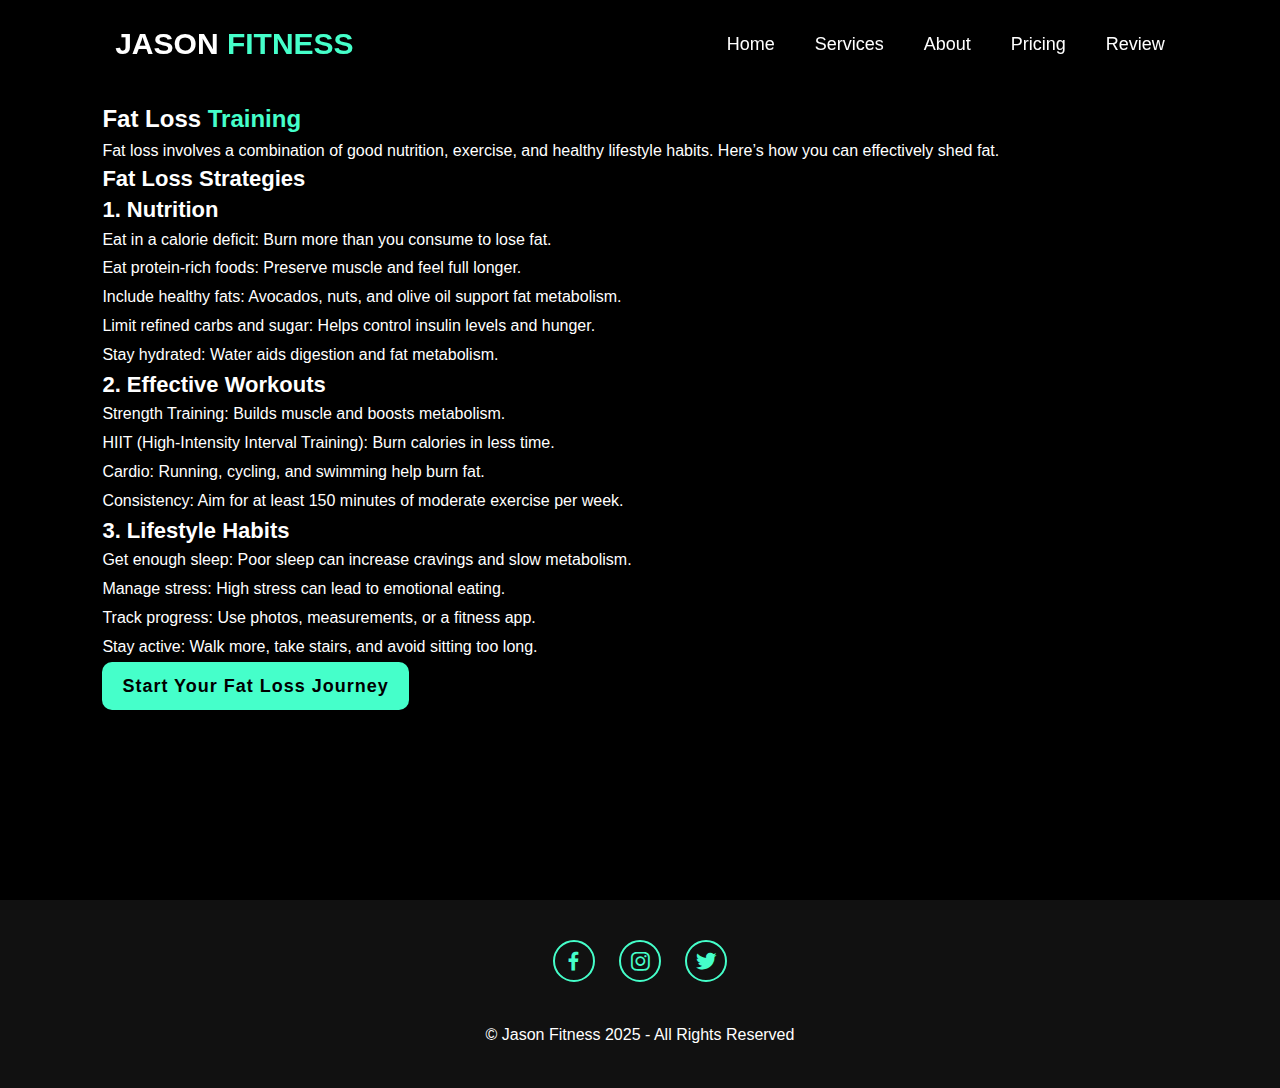
<file: fat-loss.html>
<!DOCTYPE html>
<html lang="en">
<head>
    <meta charset="UTF-8">
    <meta name="viewport" content="width=device-width, initial-scale=1.0">
    <title>Fat Loss - Jason Fitness</title>
    <link rel="stylesheet" href="styles.css">
        <link rel="stylesheet" href="https://unpkg.com/aos@next/dist/aos.css" />
    <link href='https://unpkg.com/boxicons@2.1.4/css/boxicons.min.css' rel='stylesheet'>
    <link rel="stylesheet" href="styles.css">
    <style>
        body {
            font-size: 16px; 
            line-height: 1.6; 
        }
        h2.heading, h3, h4 {
            font-size: 22px; 
            font-weight: bold;
            line-height: 1.4;
        }
        ul {
            line-height: 1.8; 
        }
        .btn {
            font-size: 18px;
            padding: 10px 20px; 
        }
   </style>
<!-- SEO Meta Tags -->
<meta name="description" content="Join Jason Fitness for expert training, personalized plans, and powerful transformation goals.">
<meta name="keywords" content="fitness, gym, fat loss, muscle gain, weightlifting, strength training">
<meta name="author" content="Jason Fitness">

<!-- Open Graph Tags -->
<meta property="og:title" content="Jason Fitness">
<meta property="og:description" content="Transform your body with expert coaching and advanced training plans.">
<meta property="og:type" content="website">



</head>
<body>
    <header>
        <a href="services.html" class="logo">JASON <span>FITNESS</span></a>
        <ul class="navbar">
            <li><a href="index.html#home">Home</a></li>
            <li><a href="index.html#services">Services</a></li>
            <li><a href="index.html#about">About</a></li>
            <li><a href="index.html#plans">Pricing</a></li>
            <li><a href="index.html#review">Review</a></li>
        </ul>
    </header>

    <section class="fat-loss">
        <h2 >Fat Loss <span>Training</span></h2>
        <p>Fat loss involves a combination of good nutrition, exercise, and healthy lifestyle habits. Here’s how you can effectively shed fat.</p>

        <h3>Fat Loss Strategies</h3>
        <h4 >1. Nutrition</h4>
        <ul>
            <li>Eat in a calorie deficit: Burn more than you consume to lose fat.</li>
            <li>Eat protein-rich foods: Preserve muscle and feel full longer.</li>
            <li>Include healthy fats: Avocados, nuts, and olive oil support fat metabolism.</li>
            <li>Limit refined carbs and sugar: Helps control insulin levels and hunger.</li>
            <li>Stay hydrated: Water aids digestion and fat metabolism.</li>
        </ul>

        <h4 >2. Effective Workouts</h4>
        <ul>
            <li>Strength Training: Builds muscle and boosts metabolism.</li>
            <li>HIIT (High-Intensity Interval Training): Burn calories in less time.</li>
            <li>Cardio: Running, cycling, and swimming help burn fat.</li>
            <li>Consistency: Aim for at least 150 minutes of moderate exercise per week.</li>
        </ul>

        <h4>3. Lifestyle Habits</h4>
        <ul>
            <li>Get enough sleep: Poor sleep can increase cravings and slow metabolism.</li>
            <li>Manage stress: High stress can lead to emotional eating.</li>
            <li>Track progress: Use photos, measurements, or a fitness app.</li>
            <li>Stay active: Walk more, take stairs, and avoid sitting too long.</li>
        </ul>

        <a href="index.html#" class="btn">Start Your Fat Loss Journey</a>
    </section>

    <footer class="footer">
        <div class="social">
            <a href="https://www.facebook.com/share/15dAQz59y8/?mibextid=wwXIfr" target="_blank"><i class='bx bxl-facebook' ></i></a>
            <a href="https://www.instagram.com/_sanele_m?igsh=OWFidG1tdTdveHFv&utm_source=qr" target="_blank"><i class='bx bxl-instagram' ></i></a>
            <a href="https://x.com/sanele21172173?s=21" target="_blank"><i class='bx bxl-twitter' ></i></a>
        </div>
    
        <p class="copyright">
            &copy; Jason Fitness 2025 - All Rights Reserved
        </p>
    </footer>
</body>
</html>
</file>
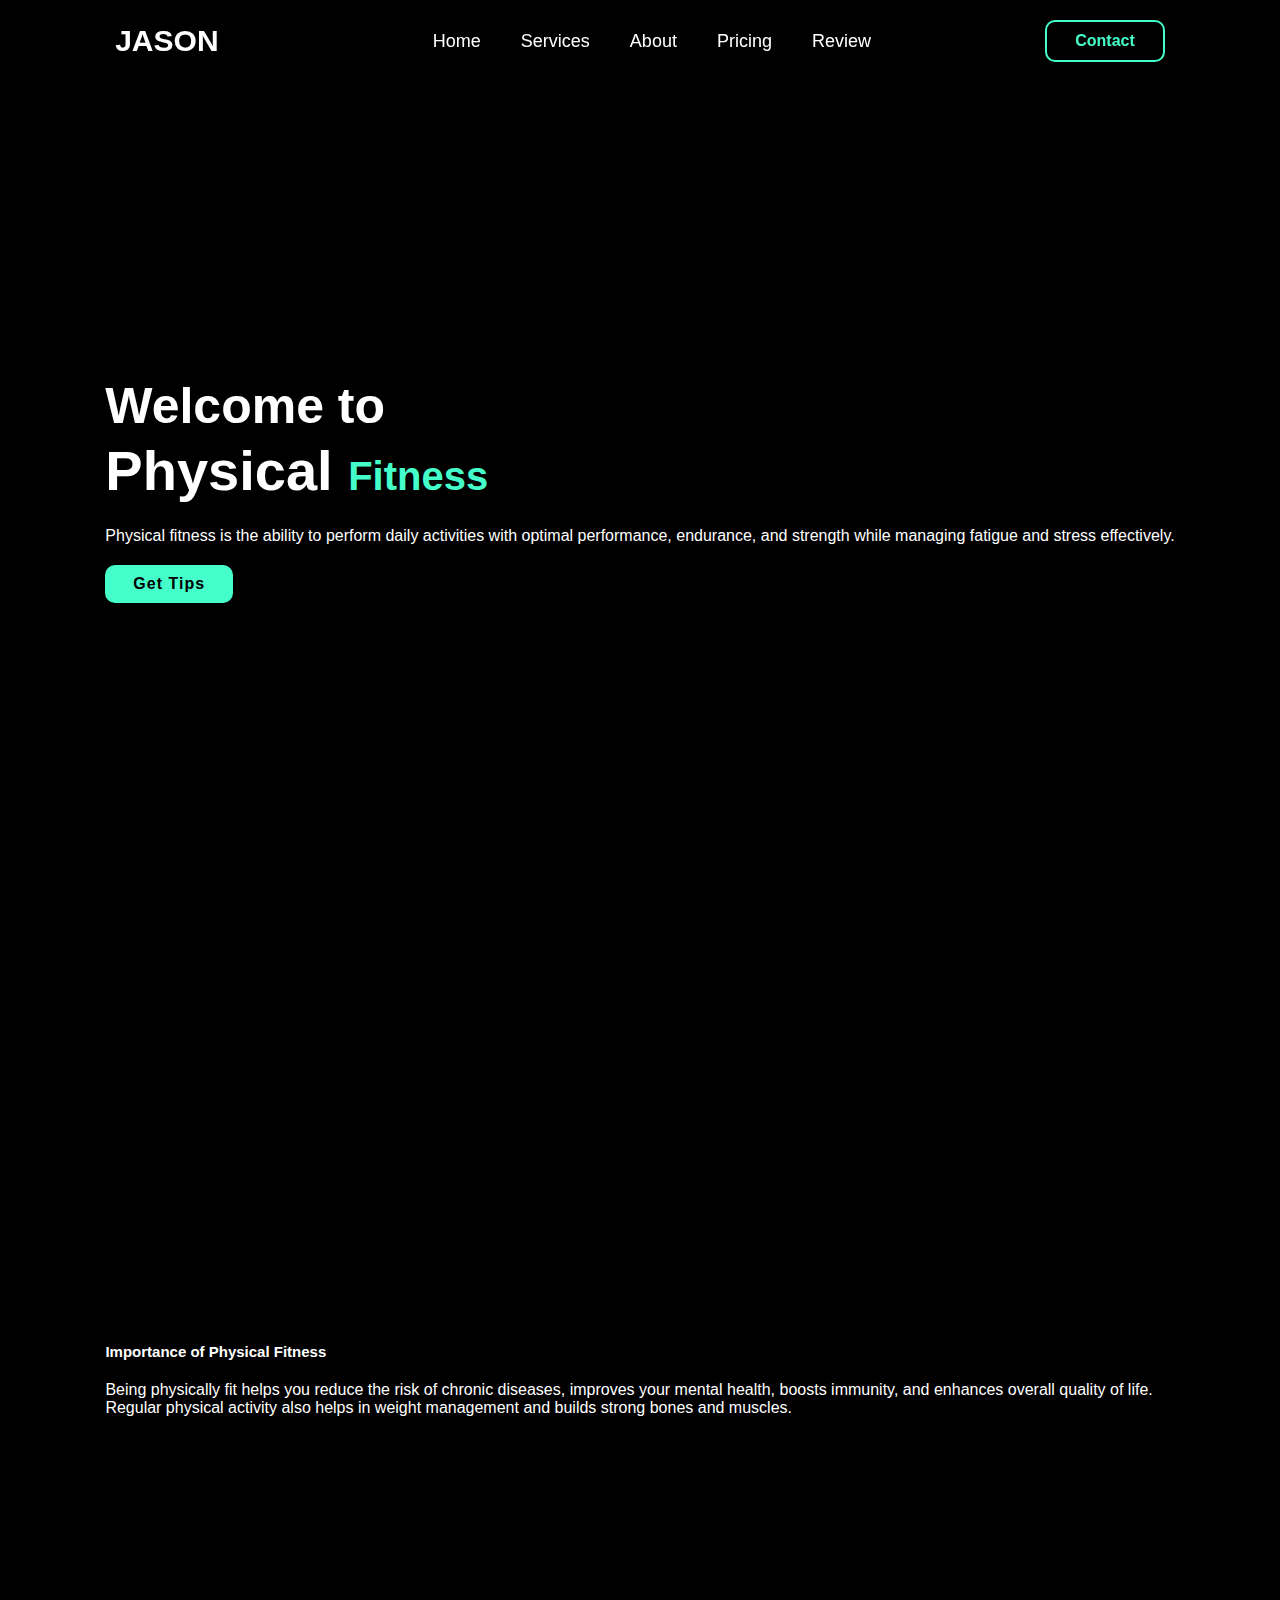
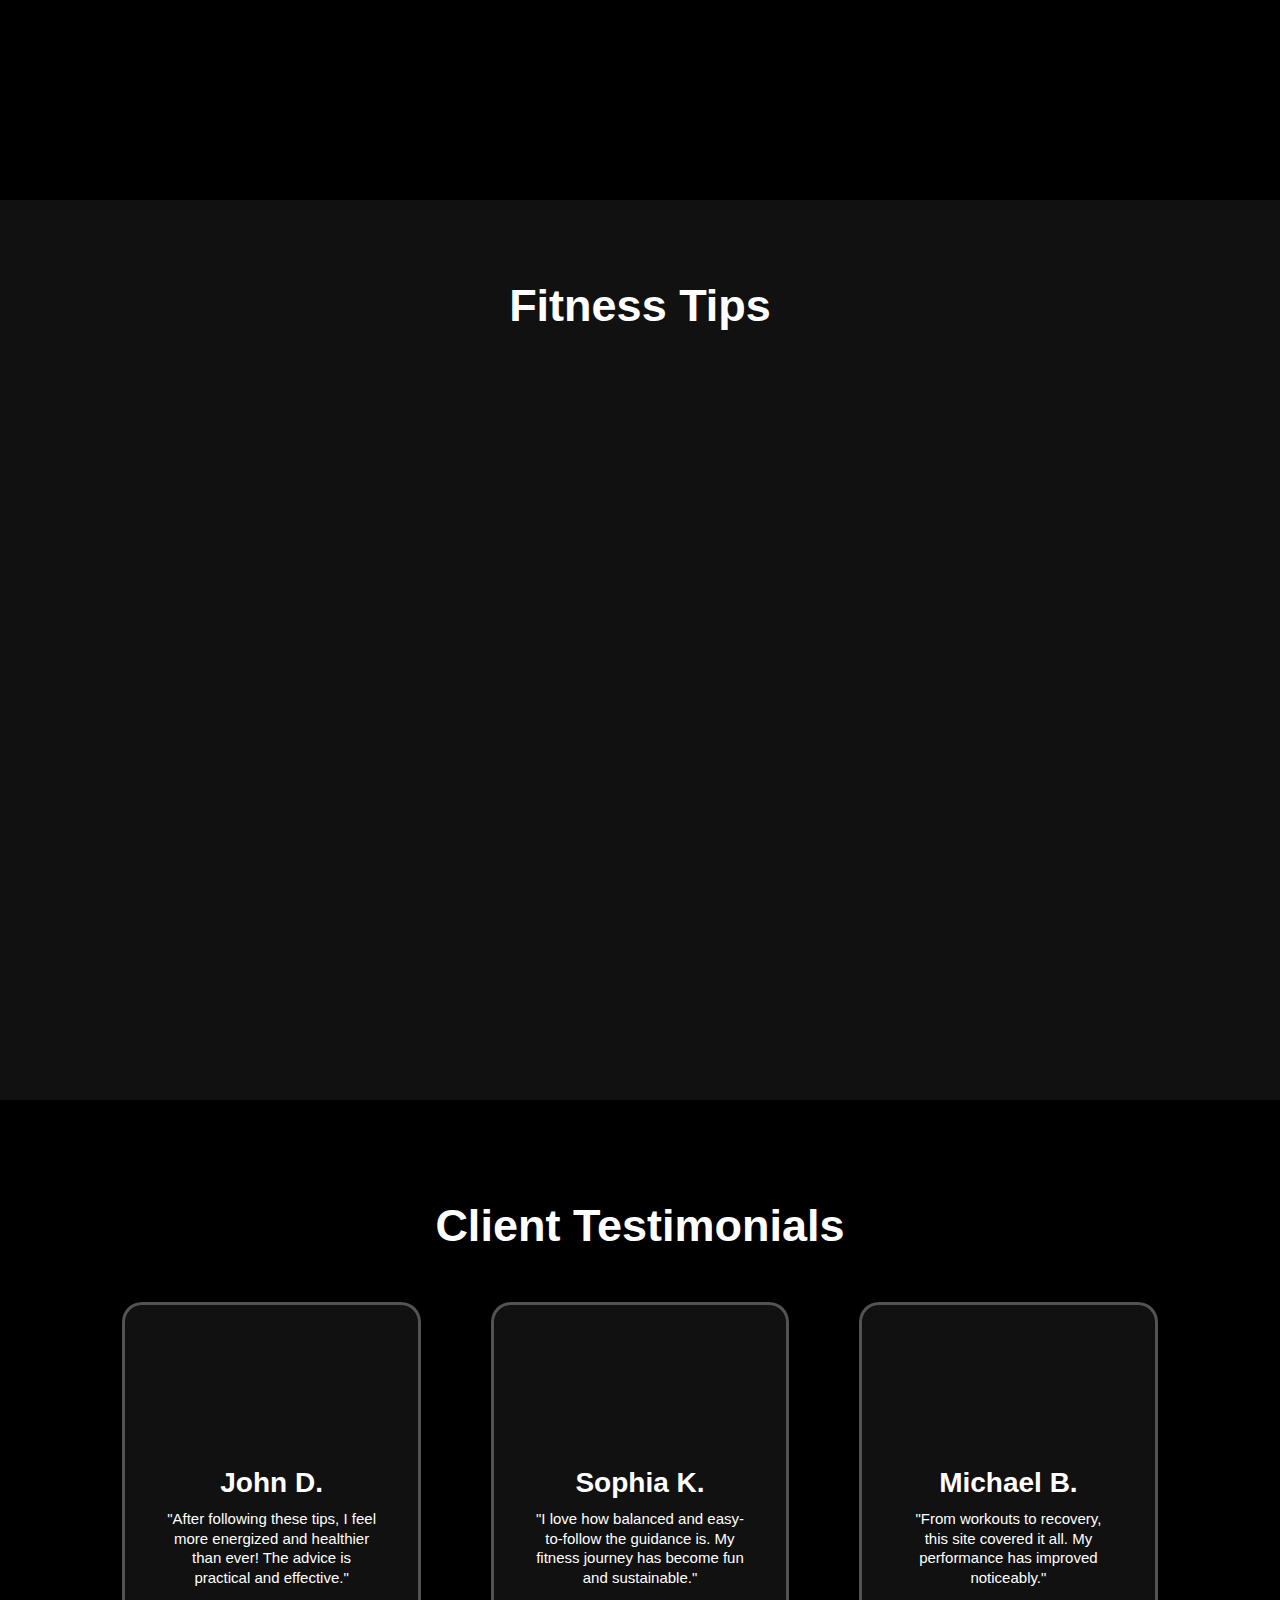
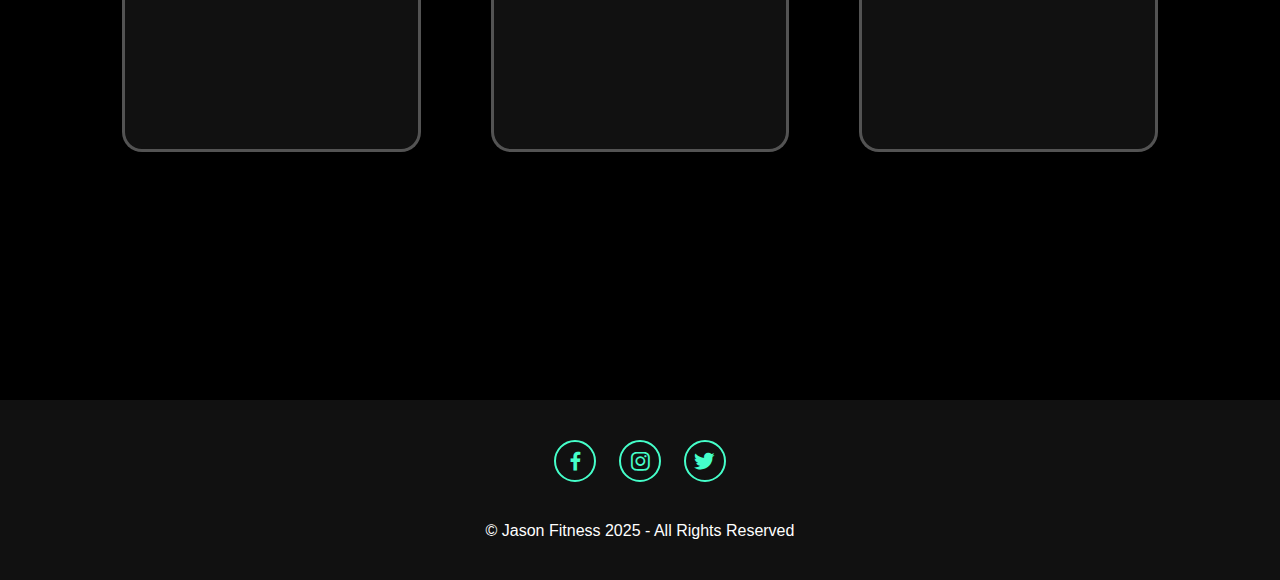
<file: physicalfitness.html>
<!DOCTYPE html>
<html lang="en">

<head>
    <meta charset="UTF-8">
    <meta name="viewport" content="width=device-width, initial-scale=1.0">
    <meta name="description" content="Physical Fitness tips, benefits, and expert advice to lead a healthy lifestyle.">
    <meta name="keywords" content="Physical Fitness, Exercise, Healthy Lifestyle, Tips, Training">
    <meta name="author" content="Your Fitness Team">

    <title>Physical Fitness</title>

    <link rel="stylesheet" href="styles.css">
        <link rel="stylesheet" href="https://unpkg.com/aos@next/dist/aos.css" />
    <link href='https://unpkg.com/boxicons@2.1.4/css/boxicons.min.css' rel='stylesheet'>
    <link rel="stylesheet" href="styles.css">
    <!-- SEO Meta Tags -->
<meta name="description" content="Join Jason Fitness for expert training, personalized plans, and powerful transformation goals.">
<meta name="keywords" content="fitness, gym, fat loss, muscle gain, weightlifting, strength training">
<meta name="author" content="Jason Fitness">

<!-- Open Graph Tags -->
<meta property="og:title" content="Jason Fitness">
<meta property="og:description" content="Transform your body with expert coaching and advanced training plans.">
<meta property="og:type" content="website">

</head>

<body>
    <header>
        <a href="#" class="logo">JASON </a>
        <div class="bx bx-menu" id="menu-icon"></div>
        <ul class="navbar">
            <li><a href="index.html#home">Home</a></li>
            <li><a href="index.html#services">Services</a></li>
            <li><a href="index.html#about">About</a></li>
            <li><a href="index.html#plans">Pricing</a></li>
            <li><a href="index.html#review">Review</a></li>
        </ul>
        <a href="#" class="nav-btn">Contact</a>
    </header>

    <section class="home">
        <div class="home-content">
            <h3>Welcome to</h3>
            <h1>Physical <span>Fitness</span></h1>
            <p>Physical fitness is the ability to perform daily activities with optimal performance, endurance, and strength while managing fatigue and stress effectively.</p>
            <a href="#tips" class="btn">Get Tips</a>
        </div>
        
    </section>

    <section class="about">
        
        <div class="about-content">
            <h2>Importance of Physical Fitness</h2>
            <p>Being physically fit helps you reduce the risk of chronic diseases, improves your mental health, boosts immunity, and enhances overall quality of life. Regular physical activity also helps in weight management and builds strong bones and muscles.</p>
        </div>
    </section>

    <section class="services" id="tips">
        <h2 class="heading">Fitness Tips</h2>
        <div class="services-content">
            <div class="row">
            
                <h4>Stretch Regularly</h4>
                <p>Improve flexibility, reduce injury risk, and prepare your body for workouts by incorporating daily stretching routines.</p>
            </div>
            <div class="row">
                
                <h4>Strength Training</h4>
                <p>Build muscle mass, enhance metabolism, and improve bone density by lifting weights or doing bodyweight exercises.</p>
            </div>
            <div class="row">
                
                <h4>Cardiovascular Exercise</h4>
                <p>Boost heart health, burn calories, and improve endurance with activities like walking, running, cycling, or swimming.</p>
            </div>
            <div class="row">
                
                <h4>Balanced Nutrition</h4>
                <p>Fuel your body with essential nutrients. Focus on whole foods, lean proteins, healthy fats, and adequate hydration.</p>
            </div>
            <div class="row">
                
                <h4>Rest & Recovery</h4>
                <p>Prioritize sleep and rest days to allow your body to recover, repair, and perform better in future workouts.</p>
            </div>
        </div>
    </section>

    <section class="review">
        <h2 class="heading">Client Testimonials</h2>
        <div class="review-box">
            <div class="wrapper">
                <div class="review-item">
                    
                    <h2>John D.</h2>
                    <p>"After following these tips, I feel more energized and healthier than ever! The advice is practical and effective."</p>
                </div>
                <div class="review-item">
                    
                    <h2>Sophia K.</h2>
                    <p>"I love how balanced and easy-to-follow the guidance is. My fitness journey has become fun and sustainable."</p>
                </div>
                <div class="review-item">
                   
                    <h2>Michael B.</h2>
                    <p>"From workouts to recovery, this site covered it all. My performance has improved noticeably."</p>
                </div>
            </div>
        </div>
    </section>

    <footer class="footer">
        <div class="social">
            <a href="https://www.facebook.com/share/15dAQz59y8/?mibextid=wwXIfr" target="_blank"><i class='bx bxl-facebook' ></i></a>
            <a href="https://www.instagram.com/_sanele_m?igsh=OWFidG1tdTdveHFv&utm_source=qr" target="_blank"><i class='bx bxl-instagram' ></i></a>
            <a href="https://x.com/sanele21172173?s=21" target="_blank"><i class='bx bxl-twitter' ></i></a>
        </div>
    
        <p class="copyright">
            &copy; Jason Fitness 2025 - All Rights Reserved
        </p>
    </footer>
</body>

</html>
</file>
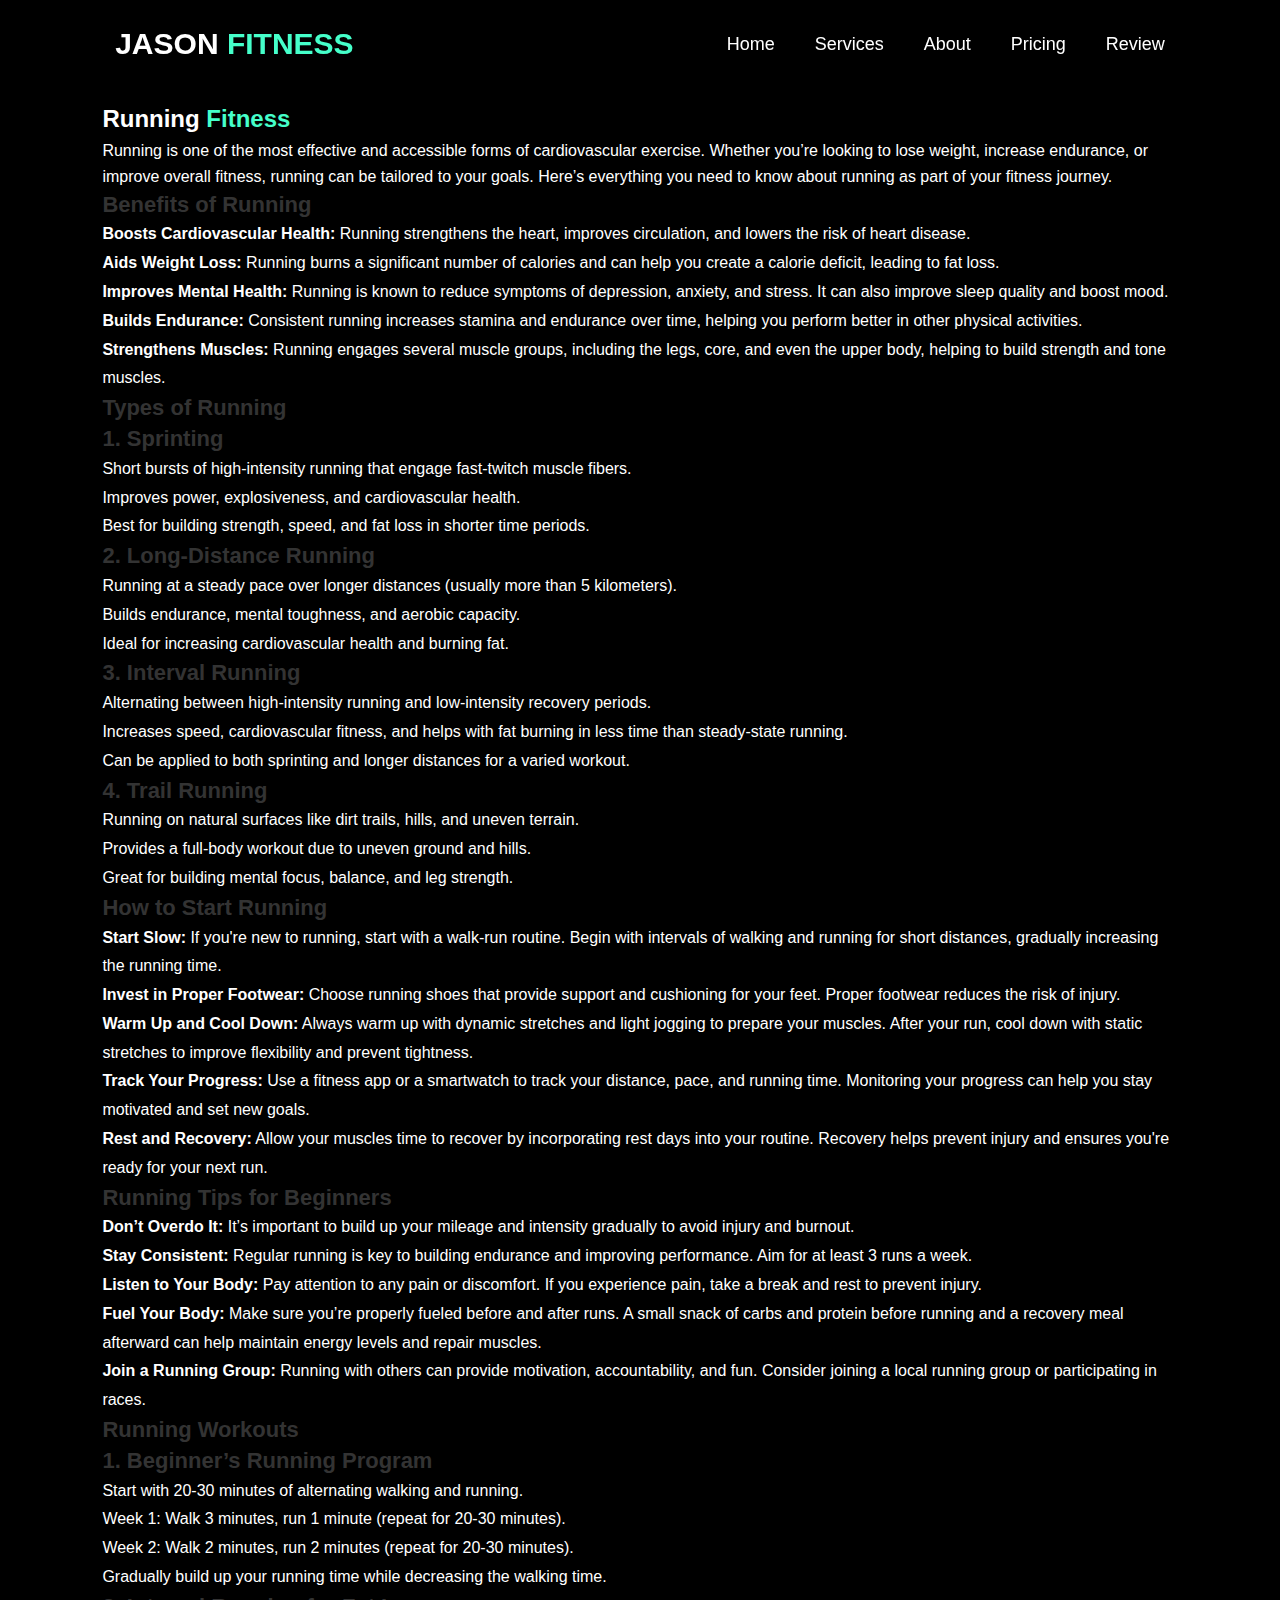
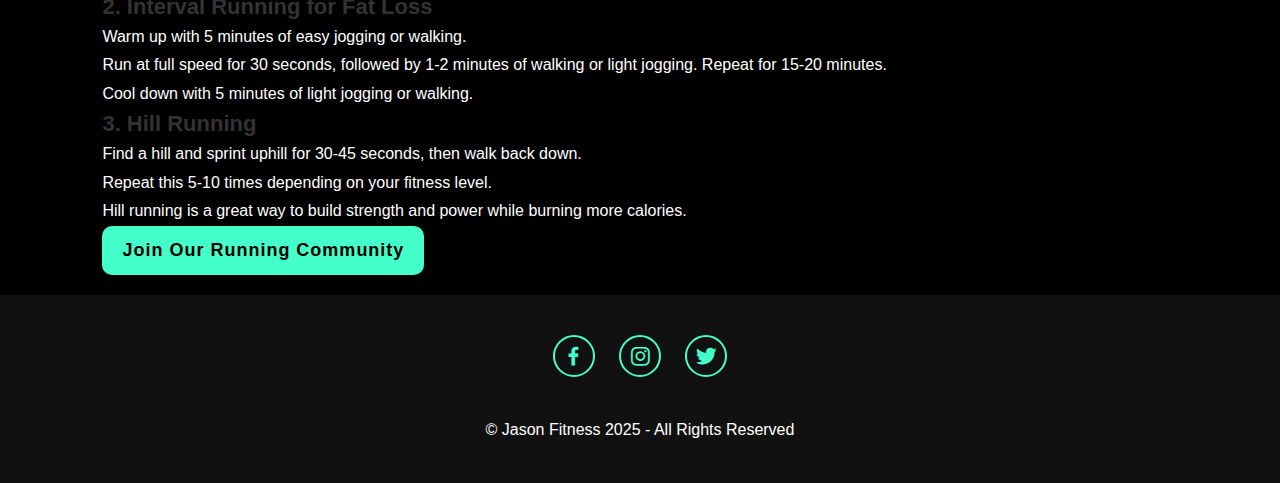
<file: running.html>
<!DOCTYPE html>
<html lang="en">
<head>
    <meta charset="UTF-8">
    <meta name="viewport" content="width=device-width, initial-scale=1.0">
    <title>Running - Jason Fitness</title>
    <link rel="stylesheet" href="styles.css">
        <link rel="stylesheet" href="https://unpkg.com/aos@next/dist/aos.css" />
    <link href='https://unpkg.com/boxicons@2.1.4/css/boxicons.min.css' rel='stylesheet'>
    <link rel="stylesheet" href="styles.css">
    <style>
        body {
            font-size: 16px; 
            line-height: 1.6; 
        }
        h2.heading, h3, h4 {
            font-size: 22px; 
            font-weight: bold;
            line-height: 1.4; 
            color: #333; 
        }
        ul {
            line-height: 1.8; 
        }
        .btn {
            font-size: 18px;
            padding: 10px 20px; 
        }
    </style>
    <!-- SEO Meta Tags -->
<meta name="description" content="Join Jason Fitness for expert training, personalized plans, and powerful transformation goals.">
<meta name="keywords" content="fitness, gym, fat loss, muscle gain, weightlifting, strength training">
<meta name="author" content="Jason Fitness">

<!-- Open Graph Tags -->
<meta property="og:title" content="Jason Fitness">
<meta property="og:description" content="Transform your body with expert coaching and advanced training plans.">
<meta property="og:type" content="website">

</head>
<body>
    <header>
        <a href="services.html" class="logo">JASON <span>FITNESS</span></a>
        <ul class="navbar">
            <li><a href="index.html#home">Home</a></li>
            <li><a href="index.html#services">Services</a></li>
            <li><a href="index.html#about">About</a></li>
            <li><a href="index.html#plans">Pricing</a></li>
            <li><a href="index.html#review">Review</a></li>
        </ul>
    </header>

    <section class="running">
        <h2>Running <span>Fitness</span></h2>
        <p>Running is one of the most effective and accessible forms of cardiovascular exercise. Whether you’re looking to lose weight, increase endurance, or improve overall fitness, running can be tailored to your goals. Here’s everything you need to know about running as part of your fitness journey.</p>

        <h3>Benefits of Running</h3>
        <ul>
            <li><strong>Boosts Cardiovascular Health:</strong> Running strengthens the heart, improves circulation, and lowers the risk of heart disease.</li>
            <li><strong>Aids Weight Loss:</strong> Running burns a significant number of calories and can help you create a calorie deficit, leading to fat loss.</li>
            <li><strong>Improves Mental Health:</strong> Running is known to reduce symptoms of depression, anxiety, and stress. It can also improve sleep quality and boost mood.</li>
            <li><strong>Builds Endurance:</strong> Consistent running increases stamina and endurance over time, helping you perform better in other physical activities.</li>
            <li><strong>Strengthens Muscles:</strong> Running engages several muscle groups, including the legs, core, and even the upper body, helping to build strength and tone muscles.</li>
        </ul>

        <h3>Types of Running</h3>
        <h4>1. Sprinting</h4>
        <ul>
            <li>Short bursts of high-intensity running that engage fast-twitch muscle fibers.</li>
            <li>Improves power, explosiveness, and cardiovascular health.</li>
            <li>Best for building strength, speed, and fat loss in shorter time periods.</li>
        </ul>

        <h4>2. Long-Distance Running</h4>
        <ul>
            <li>Running at a steady pace over longer distances (usually more than 5 kilometers).</li>
            <li>Builds endurance, mental toughness, and aerobic capacity.</li>
            <li>Ideal for increasing cardiovascular health and burning fat.</li>
        </ul>

        <h4>3. Interval Running</h4>
        <ul>
            <li>Alternating between high-intensity running and low-intensity recovery periods.</li>
            <li>Increases speed, cardiovascular fitness, and helps with fat burning in less time than steady-state running.</li>
            <li>Can be applied to both sprinting and longer distances for a varied workout.</li>
        </ul>

        <h4>4. Trail Running</h4>
        <ul>
            <li>Running on natural surfaces like dirt trails, hills, and uneven terrain.</li>
            <li>Provides a full-body workout due to uneven ground and hills.</li>
            <li>Great for building mental focus, balance, and leg strength.</li>
        </ul>

        <h3>How to Start Running</h3>
        <ul>
            <li><strong>Start Slow:</strong> If you're new to running, start with a walk-run routine. Begin with intervals of walking and running for short distances, gradually increasing the running time.</li>
            <li><strong>Invest in Proper Footwear:</strong> Choose running shoes that provide support and cushioning for your feet. Proper footwear reduces the risk of injury.</li>
            <li><strong>Warm Up and Cool Down:</strong> Always warm up with dynamic stretches and light jogging to prepare your muscles. After your run, cool down with static stretches to improve flexibility and prevent tightness.</li>
            <li><strong>Track Your Progress:</strong> Use a fitness app or a smartwatch to track your distance, pace, and running time. Monitoring your progress can help you stay motivated and set new goals.</li>
            <li><strong>Rest and Recovery:</strong> Allow your muscles time to recover by incorporating rest days into your routine. Recovery helps prevent injury and ensures you're ready for your next run.</li>
        </ul>

        <h3>Running Tips for Beginners</h3>
        <ul>
            <li><strong>Don’t Overdo It:</strong> It’s important to build up your mileage and intensity gradually to avoid injury and burnout.</li>
            <li><strong>Stay Consistent:</strong> Regular running is key to building endurance and improving performance. Aim for at least 3 runs a week.</li>
            <li><strong>Listen to Your Body:</strong> Pay attention to any pain or discomfort. If you experience pain, take a break and rest to prevent injury.</li>
            <li><strong>Fuel Your Body:</strong> Make sure you’re properly fueled before and after runs. A small snack of carbs and protein before running and a recovery meal afterward can help maintain energy levels and repair muscles.</li>
            <li><strong>Join a Running Group:</strong> Running with others can provide motivation, accountability, and fun. Consider joining a local running group or participating in races.</li>
        </ul>

        <h3>Running Workouts</h3>
        <h4>1. Beginner’s Running Program</h4>
        <ul>
            <li>Start with 20-30 minutes of alternating walking and running.</li>
            <li>Week 1: Walk 3 minutes, run 1 minute (repeat for 20-30 minutes).</li>
            <li>Week 2: Walk 2 minutes, run 2 minutes (repeat for 20-30 minutes).</li>
            <li>Gradually build up your running time while decreasing the walking time.</li>
        </ul>

        <h4>2. Interval Running for Fat Loss</h4>
        <ul>
            <li>Warm up with 5 minutes of easy jogging or walking.</li>
            <li>Run at full speed for 30 seconds, followed by 1-2 minutes of walking or light jogging. Repeat for 15-20 minutes.</li>
            <li>Cool down with 5 minutes of light jogging or walking.</li>
        </ul>

        <h4>3. Hill Running</h4>
        <ul>
            <li>Find a hill and sprint uphill for 30-45 seconds, then walk back down.</li>
            <li>Repeat this 5-10 times depending on your fitness level.</li>
            <li>Hill running is a great way to build strength and power while burning more calories.</li>
        </ul>

        <a href="index.html#" class="btn" id="joinButton">Join Our Running Community</a>
    </section>

    <footer class="footer">
        <div class="social">
            <a href="https://www.facebook.com/share/15dAQz59y8/?mibextid=wwXIfr" target="_blank"><i class='bx bxl-facebook' ></i></a>
            <a href="https://www.instagram.com/_sanele_m?igsh=OWFidG1tdTdveHFv&utm_source=qr" target="_blank"><i class='bx bxl-instagram' ></i></a>
            <a href="https://x.com/sanele21172173?s=21" target="_blank"><i class='bx bxl-twitter' ></i></a>
        </div>
    
        <p class="copyright">
            &copy; Jason Fitness 2025 - All Rights Reserved
        </p>
    </footer>
</body>
</html>
</file>
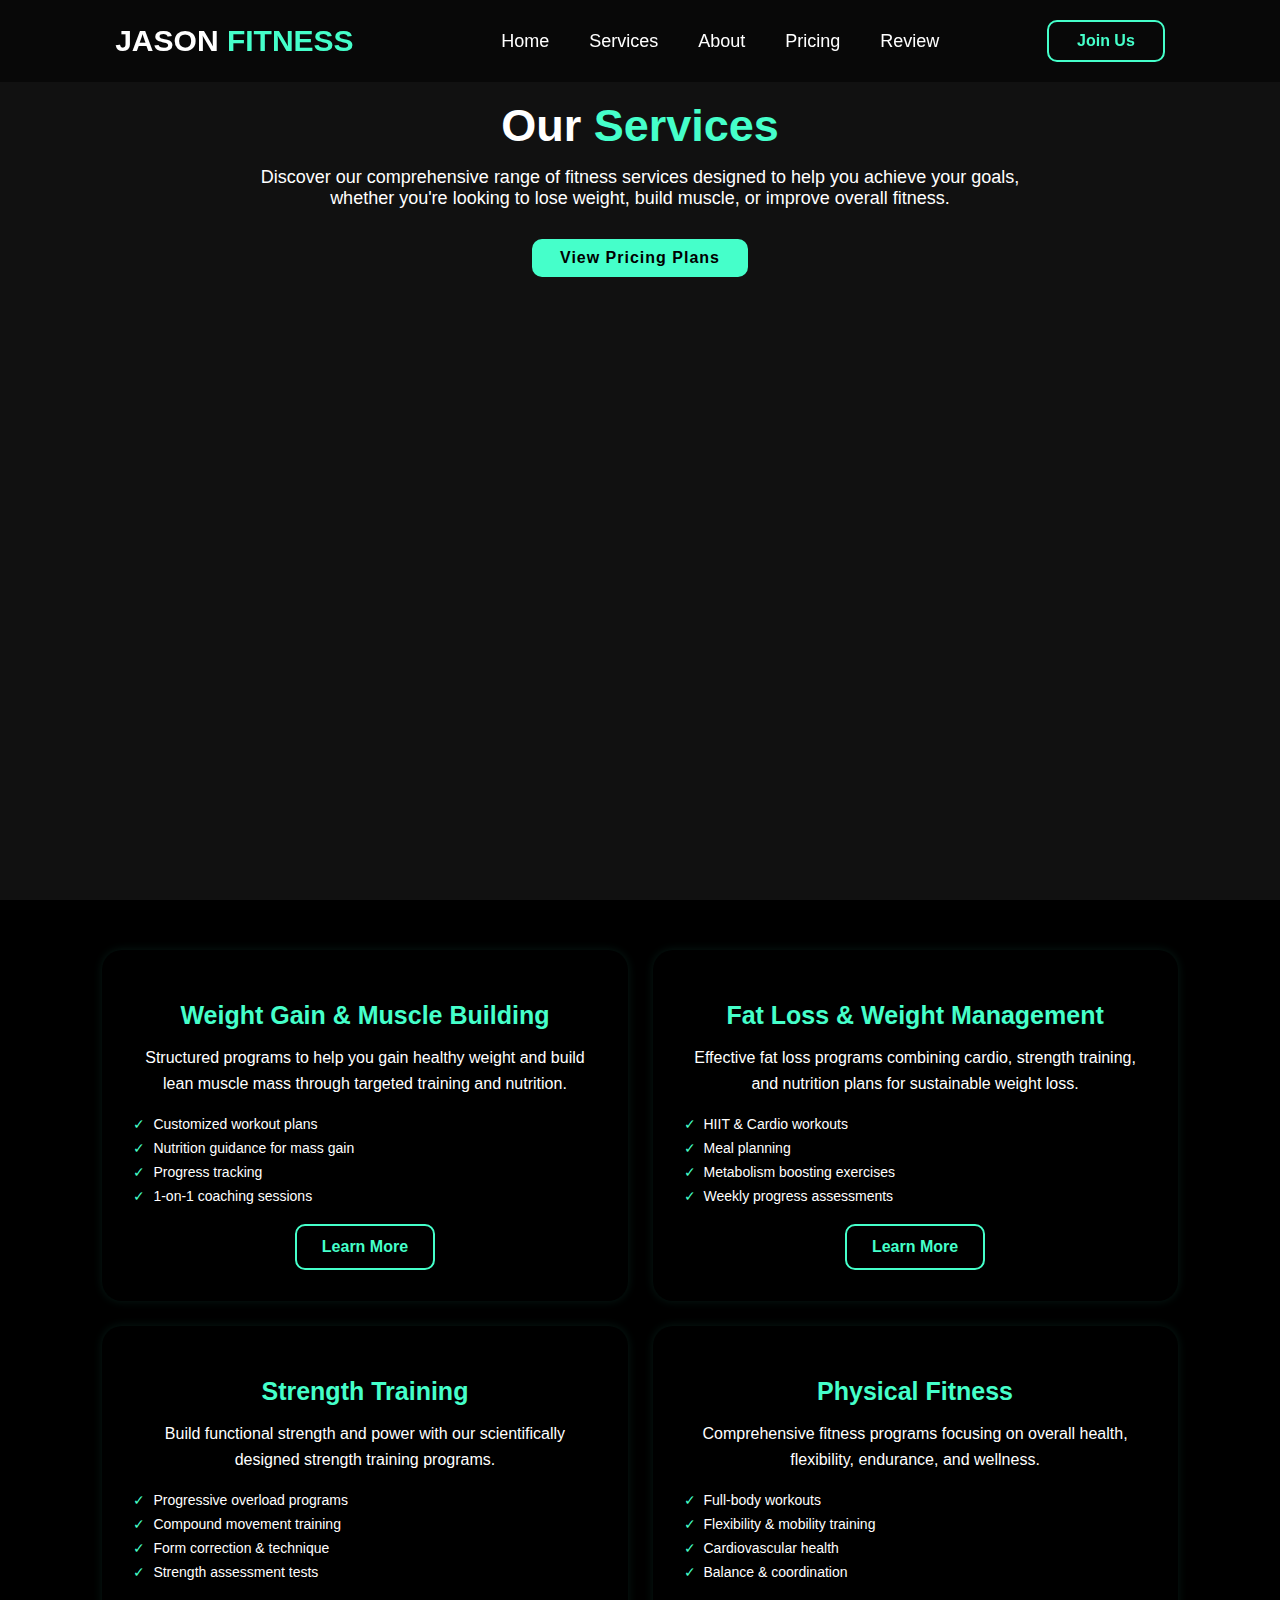
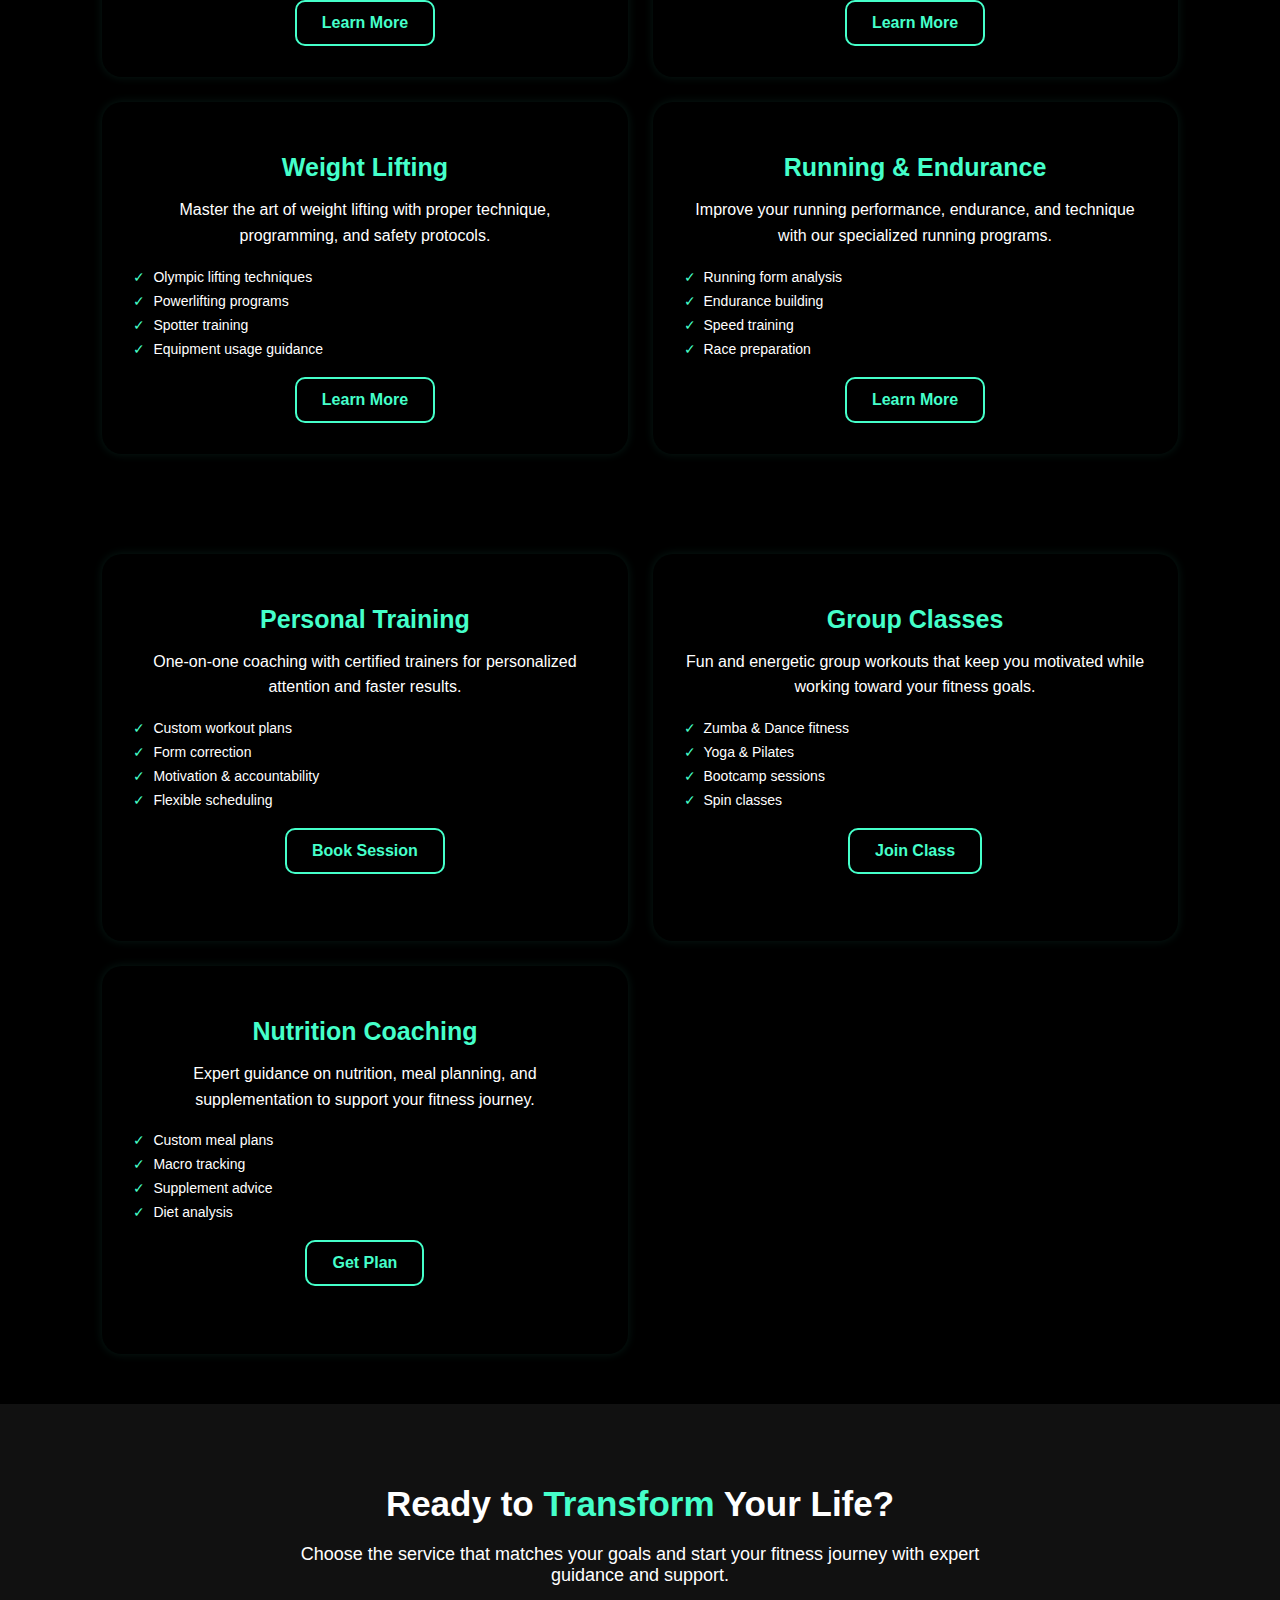
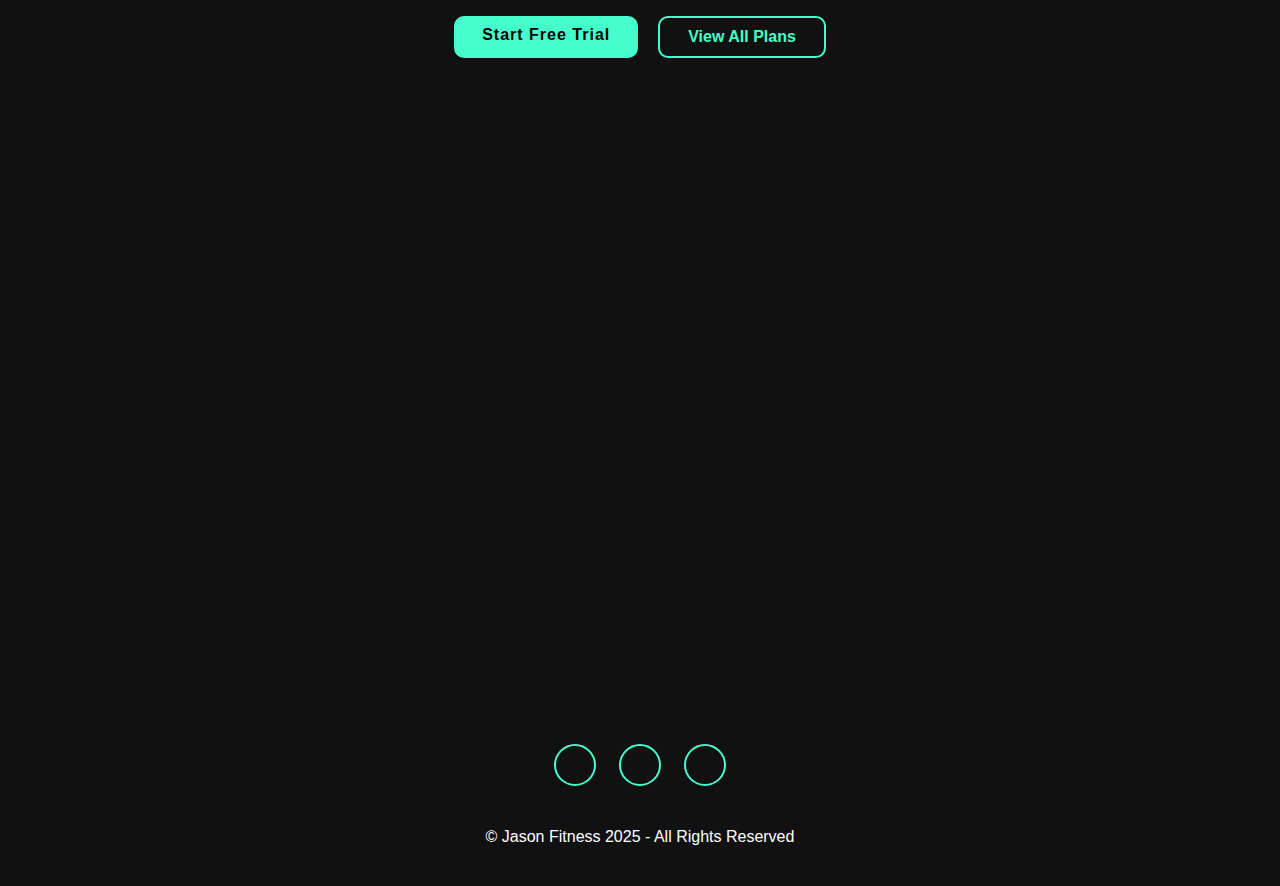
<file: services.html>
<!DOCTYPE html>
<html lang="en">
<head>
    <meta charset="UTF-8">
    <meta name="viewport" content="width=device-width, initial-scale=1.0">
    <title>Our Services - Jason Fitness</title>
    <link rel="stylesheet" href="styles.css">
    <style>
        .services-hero {
            padding: 100px 8% 50px;
            text-align: center;
            background: var(--snd-bg-color);
        }
        
        .services-hero h1 {
            font-size: 4.5rem;
            margin-bottom: 1.5rem;
        }
        
        .services-hero p {
            font-size: 1.8rem;
            max-width: 800px;
            margin: 0 auto 3rem;
        }
        
        .services-grid {
            padding: 50px 8%;
            display: grid;
            grid-template-columns: repeat(auto-fit, minmax(350px, 1fr));
            gap: 2.5rem;
        }
        
        .service-card {
            background: var(--bg-color);
            border-radius: 20px;
            padding: 30px;
            border: 1px solid transparent;
            box-shadow: 0 0 10px rgba(69, 255, 202, 0.1);
            transition: all 0.3s ease;
            text-align: center;
        }
        
        .service-card:hover {
            border: 1px solid var(--main-color);
            transform: translateY(-10px);
            box-shadow: 0 10px 20px rgba(69, 255, 202, 0.2);
        }
        
        .service-icon {
            font-size: 4rem;
            color: var(--main-color);
            margin-bottom: 20px;
        }
        
        .service-card h3 {
            font-size: 2.5rem;
            margin-bottom: 15px;
            color: var(--main-color);
        }
        
        .service-card p {
            font-size: 1.6rem;
            line-height: 1.6;
            margin-bottom: 20px;
        }
        
        .service-features {
            text-align: left;
            margin: 20px 0;
        }
        
        .service-features li {
            font-size: 1.4rem;
            margin-bottom: 8px;
            padding-left: 20px;
            position: relative;
        }
        
        .service-features li:before {
            content: "✓";
            color: var(--main-color);
            position: absolute;
            left: 0;
        }
        
        .service-btn {
            display: inline-block;
            padding: 12px 25px;
            background: transparent;
            color: var(--main-color);
            border: 2px solid var(--main-color);
            border-radius: 10px;
            font-size: 1.6rem;
            font-weight: 600;
            transition: all 0.3s ease;
        }
        
        .service-btn:hover {
            background: var(--main-color);
            color: var(--bg-color);
        }
        
        .services-cta {
            padding: 80px 8%;
            text-align: center;
            background: var(--snd-bg-color);
        }
        
        .services-cta h2 {
            font-size: 3.5rem;
            margin-bottom: 2rem;
        }
        
        .services-cta p {
            font-size: 1.8rem;
            max-width: 700px;
            margin: 0 auto 3rem;
        }
    </style>
    
    <!-- SEO Meta Tags -->
    <meta name="description" content="Explore all fitness services offered by Jason Fitness - Weight Gain, Fat Loss, Strength Training, and more.">
    <meta name="keywords" content="fitness services, gym training, personal training, workout programs, fitness classes">
    <meta name="author" content="Jason Fitness">

    <!-- Open Graph Tags -->
    <meta property="og:title" content="Fitness Services - Jason Fitness">
    <meta property="og:description" content="Comprehensive fitness services for all your training needs.">
    <meta property="og:type" content="website">
</head>
<body>
    <!-- Header -->
    <header>
        <a href="index.html" class="logo">JASON <span>FITNESS</span></a>
        <div class="bx bx-menu" id="menu-icon"></div>
        <ul class="navbar">
            <li><a href="index.html#home">Home</a></li>
            <li><a href="#services">Services</a></li>
            <li><a href="index.html#about">About </a></li>
            <li><a href="index.html#plans">Pricing</a></li>
            <li><a href="index.html#review">Review</a></li>
        </ul>
        <a href="index.html#joinUsModal" class="nav-btn">Join Us</a>
    </header>

    <!-- Services Hero Section -->
    <section class="services-hero">
        <h1>Our <span>Services</span></h1>
        <p>Discover our comprehensive range of fitness services designed to help you achieve your goals, whether you're looking to lose weight, build muscle, or improve overall fitness.</p>
        <a href="index.html#plans" class="btn">View Pricing Plans</a>
    </section>

    <!-- Services Grid -->
    <section class="services-grid" id="services">
        <!-- Weight Gain Service -->
        <div class="service-card" data-aos="fade-up">
            <div class="service-icon">
                <i class='bx bxs-dumbbell'></i>
            </div>
            <h3>Weight Gain & Muscle Building</h3>
            <p>Structured programs to help you gain healthy weight and build lean muscle mass through targeted training and nutrition.</p>
            <div class="service-features">
                <ul>
                    <li>Customized workout plans</li>
                    <li>Nutrition guidance for mass gain</li>
                    <li>Progress tracking</li>
                    <li>1-on-1 coaching sessions</li>
                </ul>
            </div>
            <a href="weight-gain.html" class="service-btn">Learn More</a>
        </div>

        <!-- Fat Loss Service -->
        <div class="service-card" data-aos="fade-up" data-aos-delay="100">
            <div class="service-icon">
                <i class='bx bxs-heart'></i>
            </div>
            <h3>Fat Loss & Weight Management</h3>
            <p>Effective fat loss programs combining cardio, strength training, and nutrition plans for sustainable weight loss.</p>
            <div class="service-features">
                <ul>
                    <li>HIIT & Cardio workouts</li>
                    <li>Meal planning</li>
                    <li>Metabolism boosting exercises</li>
                    <li>Weekly progress assessments</li>
                </ul>
            </div>
            <a href="fat-loss.html" class="service-btn">Learn More</a>
        </div>

        <!-- Strength Training Service -->
        <div class="service-card" data-aos="fade-up" data-aos-delay="200">
            <div class="service-icon">
                <i class='bx bxs-bolt'></i>
            </div>
            <h3>Strength Training</h3>
            <p>Build functional strength and power with our scientifically designed strength training programs.</p>
            <div class="service-features">
                <ul>
                    <li>Progressive overload programs</li>
                    <li>Compound movement training</li>
                    <li>Form correction & technique</li>
                    <li>Strength assessment tests</li>
                </ul>
            </div>
            <a href="strength-training.html" class="service-btn">Learn More</a>
        </div>

        <!-- Physical Fitness Service -->
        <div class="service-card" data-aos="fade-up" data-aos-delay="300">
            <div class="service-icon">
                <i class='bx bxs-run'></i>
            </div>
            <h3>Physical Fitness</h3>
            <p>Comprehensive fitness programs focusing on overall health, flexibility, endurance, and wellness.</p>
            <div class="service-features">
                <ul>
                    <li>Full-body workouts</li>
                    <li>Flexibility & mobility training</li>
                    <li>Cardiovascular health</li>
                    <li>Balance & coordination</li>
                </ul>
            </div>
            <a href="physicalfitness.html" class="service-btn">Learn More</a>
        </div>

        <!-- Weight Lifting Service -->
        <div class="service-card" data-aos="fade-up" data-aos-delay="400">
            <div class="service-icon">
                <i class='bx bxs-weight'></i>
            </div>
            <h3>Weight Lifting</h3>
            <p>Master the art of weight lifting with proper technique, programming, and safety protocols.</p>
            <div class="service-features">
                <ul>
                    <li>Olympic lifting techniques</li>
                    <li>Powerlifting programs</li>
                    <li>Spotter training</li>
                    <li>Equipment usage guidance</li>
                </ul>
            </div>
            <a href="weightlifting.html" class="service-btn">Learn More</a>
        </div>

        <!-- Running Service -->
        <div class="service-card" data-aos="fade-up" data-aos-delay="500">
            <div class="service-icon">
                <i class='bx bxs-shoe'></i>
            </div>
            <h3>Running & Endurance</h3>
            <p>Improve your running performance, endurance, and technique with our specialized running programs.</p>
            <div class="service-features">
                <ul>
                    <li>Running form analysis</li>
                    <li>Endurance building</li>
                    <li>Speed training</li>
                    <li>Race preparation</li>
                </ul>
            </div>
            <a href="running.html" class="service-btn">Learn More</a>
        </div>
    </section>

    <!-- Additional Services Section -->
    <section class="services-grid">
        <div class="service-card" data-aos="fade-up">
            <div class="service-icon">
                <i class='bx bxs-user'></i>
            </div>
            <h3>Personal Training</h3>
            <p>One-on-one coaching with certified trainers for personalized attention and faster results.</p>
            <div class="service-features">
                <ul>
                    <li>Custom workout plans</li>
                    <li>Form correction</li>
                    <li>Motivation & accountability</li>
                    <li>Flexible scheduling</li>
                </ul>
            </div>
            <a href="index.html#joinUsModal" class="service-btn">Book Session</a>
        </div>

        <div class="service-card" data-aos="fade-up" data-aos-delay="100">
            <div class="service-icon">
                <i class='bx bxs-group'></i>
            </div>
            <h3>Group Classes</h3>
            <p>Fun and energetic group workouts that keep you motivated while working toward your fitness goals.</p>
            <div class="service-features">
                <ul>
                    <li>Zumba & Dance fitness</li>
                    <li>Yoga & Pilates</li>
                    <li>Bootcamp sessions</li>
                    <li>Spin classes</li>
                </ul>
            </div>
            <a href="index.html#bookClassModal" class="service-btn">Join Class</a>
        </div>

        <div class="service-card" data-aos="fade-up" data-aos-delay="200">
            <div class="service-icon">
                <i class='bx bxs-bowl-hot'></i>
            </div>
            <h3>Nutrition Coaching</h3>
            <p>Expert guidance on nutrition, meal planning, and supplementation to support your fitness journey.</p>
            <div class="service-features">
                <ul>
                    <li>Custom meal plans</li>
                    <li>Macro tracking</li>
                    <li>Supplement advice</li>
                    <li>Diet analysis</li>
                </ul>
            </div>
            <a href="index.html#joinUsModal" class="service-btn">Get Plan</a>
        </div>
    </section>

    <!-- Call to Action Section -->
    <section class="services-cta">
        <h2>Ready to <span>Transform</span> Your Life?</h2>
        <p>Choose the service that matches your goals and start your fitness journey with expert guidance and support.</p>
        <div style="display: flex; gap: 20px; justify-content: center; flex-wrap: wrap;">
            <a href="index.html#joinUsModal" class="btn">Start Free Trial</a>
            <a href="index.html#plans" class="nav-btn">View All Plans</a>
        </div>
    </section>

    <!-- Footer -->
    <footer class="footer">
        <div class="social">
            <a href="https://www.facebook.com/share/15dAQz59y8/?mibextid=wwXIfr" target="_blank"><i class='bx bxl-facebook'></i></a>
            <a href="https://www.instagram.com/t.j.e.y__?igsh=OWFidG1tdTdveHFv&utm_source=qr" target="_blank"><i class='bx bxl-instagram'></i></a>
            <a href="https://x.com/sanele21172173?s=21" target="_blank"><i class='bx bxl-twitter'></i></a>
        </div>
        <p class="copyright">
            &copy; Jason Fitness 2025 - All Rights Reserved
        </p>
    </footer>

    <!-- JavaScript -->
    <script src="https://unpkg.com/aos@next/dist/aos.js"></script>
    <script>
        AOS.init({
            offset: 100,
            duration: 1000,
            once: true
        });
        
        // Mobile menu toggle
        document.addEventListener('DOMContentLoaded', function() {
            const menuIcon = document.getElementById('menu-icon');
            const navbar = document.querySelector('.navbar');
            
            if (menuIcon) {
                menuIcon.onclick = () => {
                    menuIcon.classList.toggle('bx-x');
                    navbar.classList.toggle('active');
                };
            }
            
            // Close menu on scroll
            window.onscroll = () => {
                menuIcon.classList.remove('bx-x');
                navbar.classList.remove('active');
            };
        });
    </script>
</body>
</html>
</file>
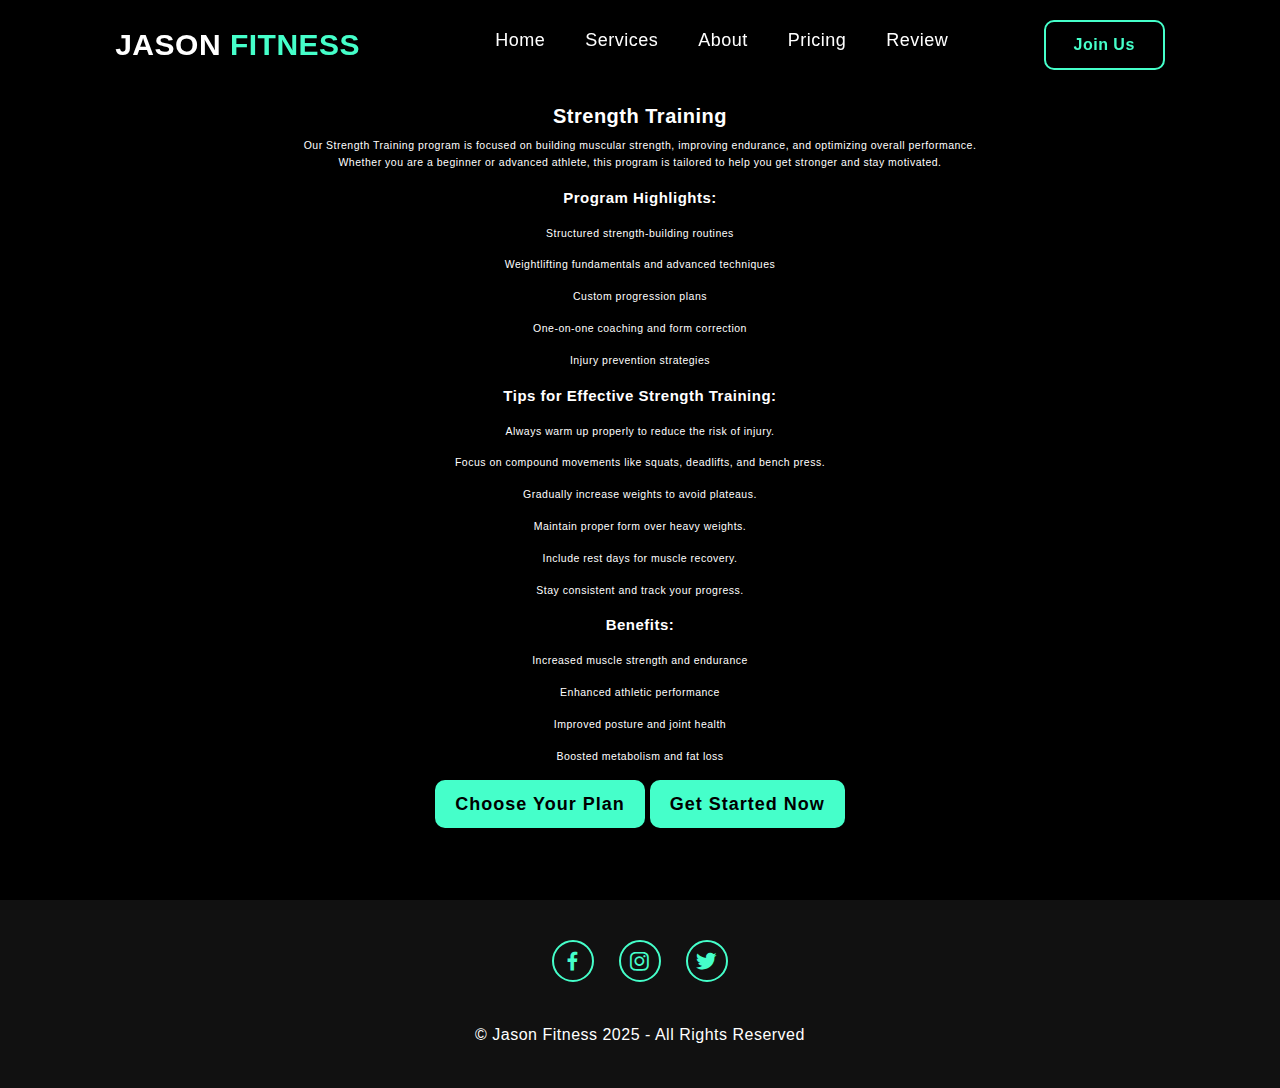
<file: strength-training.html>
<!DOCTYPE html>
<html lang="en">

<head>
    <meta charset="UTF-8">
    <meta name="viewport" content="width=device-width, initial-scale=1.0">
    <title>Strength Training | Jason Fitness</title>
    <link rel="stylesheet" href="styles.css">
        <link rel="stylesheet" href="https://unpkg.com/aos@next/dist/aos.css" />
    <link href='https://unpkg.com/boxicons@2.1.4/css/boxicons.min.css' rel='stylesheet'>
    <link rel="stylesheet" href="styles.css">
    <style>
        body {
            font-size: 16px; /* Same font size as in Fat Loss */
            line-height: 1.6;
            letter-spacing: 0.5px;
        }
        h1, h2.heading, h3, h4 {
            font-size: 22px; /* Reduced font size for consistency */
            font-weight: bold;
        }
        ul li {
            margin-bottom: 8px;
        }
        .strength-training-section p, .strength-training-section li, .strength-training-section h2 {
            margin-bottom: 15px;
        }
        .btn {
            font-size: 18px; /* Adjusted font size for buttons */
            padding: 10px 20px;
        }
    </style>
    <!-- SEO Meta Tags -->
<meta name="description" content="Join Jason Fitness for expert training, personalized plans, and powerful transformation goals.">
<meta name="keywords" content="fitness, gym, fat loss, muscle gain, weightlifting, strength training">
<meta name="author" content="Jason Fitness">

<!-- Open Graph Tags -->
<meta property="og:title" content="Jason Fitness">
<meta property="og:description" content="Transform your body with expert coaching and advanced training plans.">
<meta property="og:type" content="website">

</head>

<body>

    <!-- Header -->
    <header>
        <a href="index.html" class="logo">JASON <span>FITNESS</span></a>

        <div class="bx bx-menu" id="menu-icon"></div>

        <ul class="navbar">
            <li><a href="index.html#home">Home</a></li>
            <li><a href="index.html#services">Services</a></li>
            <li><a href="index.html#about">About</a></li>
            <li><a href="index.html#plans">Pricing</a></li>
            <li><a href="index.html#review">Review</a></li>
        </ul>

        <div class="top-btn">
            <a href="index.html#plans" class="nav-btn">Join Us</a>
        </div>
    </header>

    <!-- Strength Training Section -->
    <section class="strength-training-section">
        <h1>Strength Training</h1>

        <p>Our Strength Training program is focused on building muscular strength, improving endurance, and optimizing overall performance. Whether you are a beginner or advanced athlete, this program is tailored to help you get stronger and stay motivated.</p>

        <h2>Program Highlights:</h2>
        <ul>
            <li>Structured strength-building routines</li>
            <li>Weightlifting fundamentals and advanced techniques</li>
            <li>Custom progression plans</li>
            <li>One-on-one coaching and form correction</li>
            <li>Injury prevention strategies</li>
        </ul>

        <h2>Tips for Effective Strength Training:</h2>
        <ul>
            <li>Always warm up properly to reduce the risk of injury.</li>
            <li>Focus on compound movements like squats, deadlifts, and bench press.</li>
            <li>Gradually increase weights to avoid plateaus.</li>
            <li>Maintain proper form over heavy weights.</li>
            <li>Include rest days for muscle recovery.</li>
            <li>Stay consistent and track your progress.</li>
        </ul>

        <h2>Benefits:</h2>
        <ul>
            <li>Increased muscle strength and endurance</li>
            <li>Enhanced athletic performance</li>
            <li>Improved posture and joint health</li>
            <li>Boosted metabolism and fat loss</li>
        </ul>

        <a href="index.html#plans" class="btn">Choose Your Plan</a>
        <a href="index.html#joinUsModal" class="btn">Get Started Now</a>
    </section>

    <!-- Footer -->
    <footer class="footer">
        <div class="social">
            <a href="https://www.facebook.com/share/15dAQz59y8/?mibextid=wwXIfr" target="_blank"><i class='bx bxl-facebook' ></i></a>
            <a href="https://www.instagram.com/_sanele_m?igsh=OWFidG1tdTdveHFv&utm_source=qr" target="_blank"><i class='bx bxl-instagram' ></i></a>
            <a href="https://x.com/sanele21172173?s=21" target="_blank"><i class='bx bxl-twitter' ></i></a>
        </div>
    
        <p class="copyright">
            &copy; Jason Fitness 2025 - All Rights Reserved
        </p> 
    </footer>

</body>

</html>
</file>
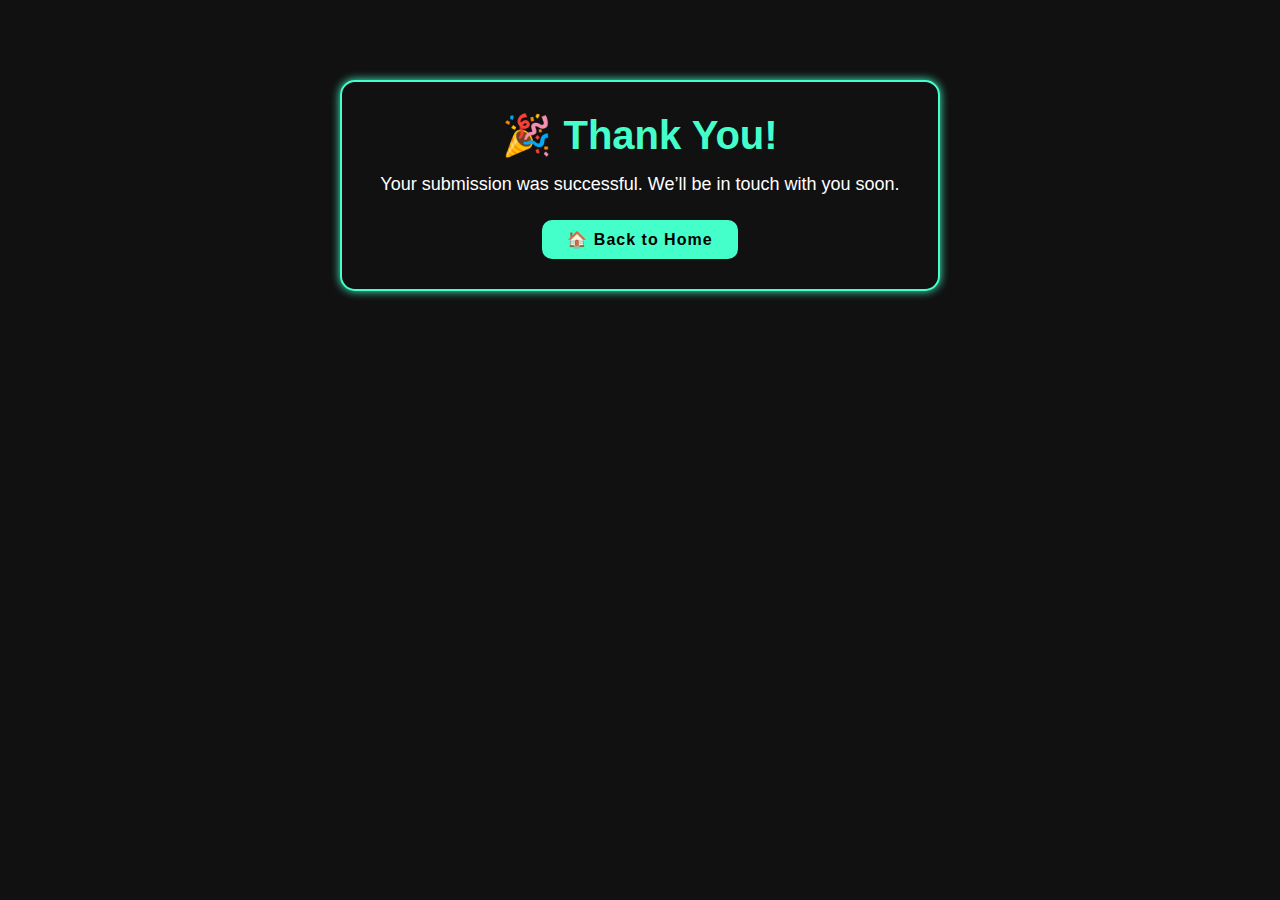
<file: thank-you.html>
<!DOCTYPE html>
<html lang="en">
<head>
  <meta charset="UTF-8" />
  <meta name="viewport" content="width=device-width, initial-scale=1.0"/>
  <title>Thank You | Jason Fitness</title>
  <link rel="stylesheet" href="styles.css">
      <link rel="stylesheet" href="https://unpkg.com/aos@next/dist/aos.css" />
    <link href='https://unpkg.com/boxicons@2.1.4/css/boxicons.min.css' rel='stylesheet'>
    <link rel="stylesheet" href="styles.css">
  <style>
    body {
      background-color: #111;
      color: #fff;
      text-align: center;
      padding: 8rem 2rem;
      font-family: -apple-system, sans-serif;
    }

    .thank-you {
      max-width: 600px;
      margin: auto;
      padding: 3rem;
      background-color: var(--snd-bg-color);
      border: 2px solid var(--main-color);
      border-radius: 1.5rem;
      box-shadow: 0 0 10px var(--main-color);
    }

    .thank-you h1 {
      font-size: 4rem;
      color: var(--main-color);
      margin-bottom: 1.5rem;
    }

    .thank-you p {
      font-size: 1.8rem;
      margin-bottom: 2.5rem;
    }

    .btn {
      display: inline-block;
      padding: 1rem 2.5rem;
      font-size: 1.6rem;
      font-weight: bold;
      background-color: var(--main-color);
      color: #000;
      border-radius: 1rem;
      text-decoration: none;
      transition: background-color 0.3s ease;
    }

    .btn:hover {
      background-color: #33e0b0;
      color: #000;
    }
  </style>
</head>
<body>
  <div class="thank-you">
    <h1>🎉 Thank You!</h1>
    <p>Your submission was successful. We’ll be in touch with you soon.</p>
    <a href="index.html" class="btn">🏠 Back to Home</a>
  </div>
</body>
</html>
</file>
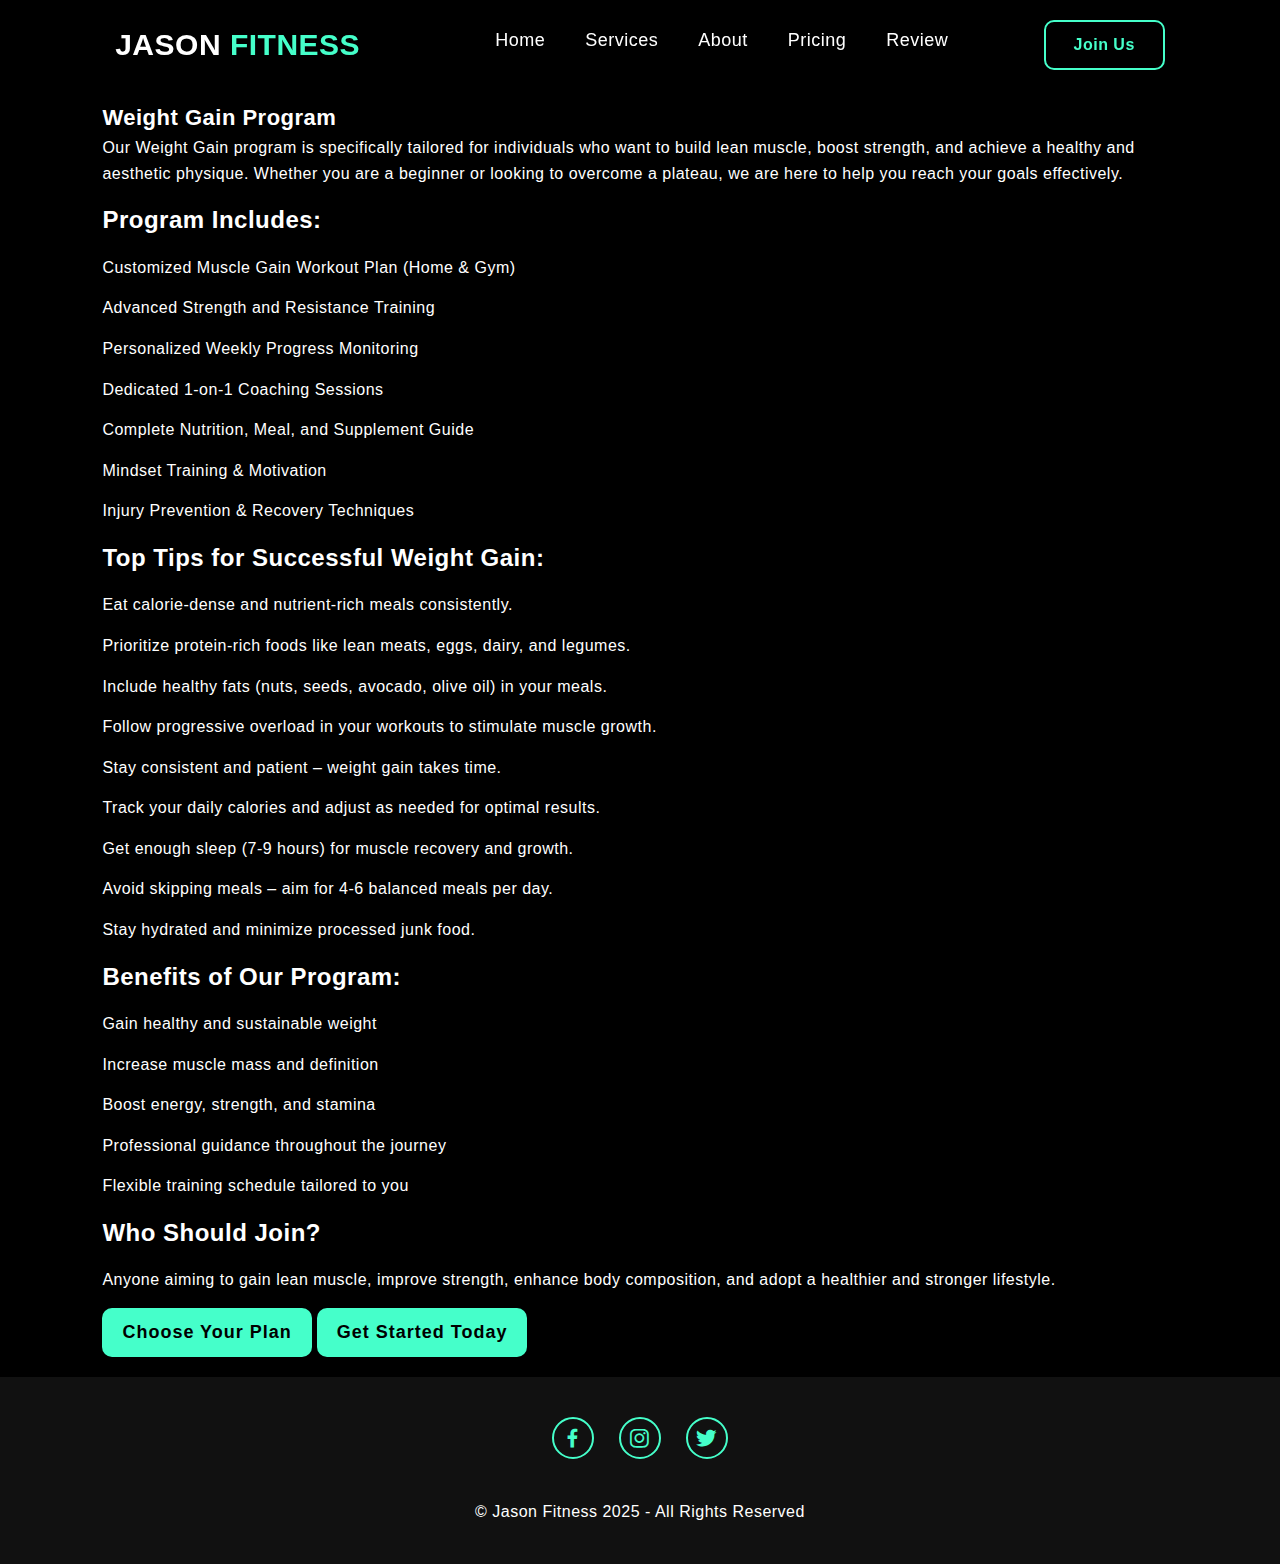
<file: weight-gain.html>
<!DOCTYPE html>
<html lang="en">

<head>
    <meta charset="UTF-8">
    <meta name="viewport" content="width=device-width, initial-scale=1.0">
    <title>Weight Gain Program | Jason Fitness</title>
    <link rel="stylesheet" href="styles.css">
        <link rel="stylesheet" href="https://unpkg.com/aos@next/dist/aos.css" />
    <link href='https://unpkg.com/boxicons@2.1.4/css/boxicons.min.css' rel='stylesheet'>
    <link rel="stylesheet" href="styles.css">
    <style>
        body {
            font-size: 16px; /* Same font size as in Fat Loss */
            line-height: 1.6;
            letter-spacing: 0.5px;
        }
        h1, h2.heading, h3, h4 {
            font-size: 22px; /* Reduced font size for consistency */
            font-weight: bold;
        }
        ul li {
            margin-bottom: 8px;
        }
        .weight-gain-section p, .weight-gain-section li, .weight-gain-section h2 {
            margin-bottom: 15px;
        }
        .btn-group .btn {
            font-size: 18px; /* Adjusted font size for buttons */
            padding: 10px 20px;
        }
    </style>
    <!-- SEO Meta Tags -->
<meta name="description" content="Join Jason Fitness for expert training, personalized plans, and powerful transformation goals.">
<meta name="keywords" content="fitness, gym, fat loss, muscle gain, weightlifting, strength training">
<meta name="author" content="Jason Fitness">

<!-- Open Graph Tags -->
<meta property="og:title" content="Jason Fitness">
<meta property="og:description" content="Transform your body with expert coaching and advanced training plans.">
<meta property="og:type" content="website">

</head>

<body>

    <!-- Header -->
    <header>
        <a href="index.html" class="logo">JASON <span>FITNESS</span></a>

        <div class="bx bx-menu" id="menu-icon"></div>

        <ul class="navbar">
            <li><a href="index.html#home">Home</a></li>
            <li><a href="index.html#services">Services</a></li>
            <li><a href="index.html#about">About</a></li>
            <li><a href="index.html#plans">Pricing</a></li>
            <li><a href="index.html#review">Review</a></li>
        </ul>

        <div class="top-btn">
            <a href="index.html#plans" class="nav-btn">Join Us</a>
        </div>
    </header>

    <!-- Weight Gain Section -->
    <section class="weight-gain-section">
        <h1>Weight Gain Program</h1>

        <p>Our Weight Gain program is specifically tailored for individuals who want to build lean muscle, boost strength, and achieve a healthy and aesthetic physique. Whether you are a beginner or looking to overcome a plateau, we are here to help you reach your goals effectively.</p>

        <h2>Program Includes:</h2>
        <ul>
            <li>Customized Muscle Gain Workout Plan (Home & Gym)</li>
            <li>Advanced Strength and Resistance Training</li>
            <li>Personalized Weekly Progress Monitoring</li>
            <li>Dedicated 1-on-1 Coaching Sessions</li>
            <li>Complete Nutrition, Meal, and Supplement Guide</li>
            <li>Mindset Training & Motivation</li>
            <li>Injury Prevention & Recovery Techniques</li>
        </ul>

        <h2>Top Tips for Successful Weight Gain:</h2>
        <ul>
            <li>Eat calorie-dense and nutrient-rich meals consistently.</li>
            <li>Prioritize protein-rich foods like lean meats, eggs, dairy, and legumes.</li>
            <li>Include healthy fats (nuts, seeds, avocado, olive oil) in your meals.</li>
            <li>Follow progressive overload in your workouts to stimulate muscle growth.</li>
            <li>Stay consistent and patient – weight gain takes time.</li>
            <li>Track your daily calories and adjust as needed for optimal results.</li>
            <li>Get enough sleep (7-9 hours) for muscle recovery and growth.</li>
            <li>Avoid skipping meals – aim for 4-6 balanced meals per day.</li>
            <li>Stay hydrated and minimize processed junk food.</li>
        </ul>

        <h2>Benefits of Our Program:</h2>
        <ul>
            <li>Gain healthy and sustainable weight</li>
            <li>Increase muscle mass and definition</li>
            <li>Boost energy, strength, and stamina</li>
            <li>Professional guidance throughout the journey</li>
            <li>Flexible training schedule tailored to you</li>
        </ul>

        <h2>Who Should Join?</h2>
        <p>Anyone aiming to gain lean muscle, improve strength, enhance body composition, and adopt a healthier and stronger lifestyle.</p>

        <div class="btn-group">
            <a href="index.html#plans" class="btn">Choose Your Plan</a>
            <a href="index.html#joinUsModal" class="btn">Get Started Today</a>
        </div>
    </section>

    <!-- Footer -->
    <footer class="footer">
        <div class="social">
            <a href="https://www.facebook.com/share/15dAQz59y8/?mibextid=wwXIfr" target="_blank"><i class='bx bxl-facebook' ></i></a>
            <a href="https://www.instagram.com/_sanele_m?igsh=OWFidG1tdTdveHFv&utm_source=qr" target="_blank"><i class='bx bxl-instagram' ></i></a>
            <a href="https://x.com/sanele21172173?s=21" target="_blank"><i class='bx bxl-twitter' ></i></a>
        </div>
    
        <p class="copyright">
            &copy; Jason Fitness 2025 - All Rights Reserved
        </p>
    </footer>

</body>

</html>
</file>
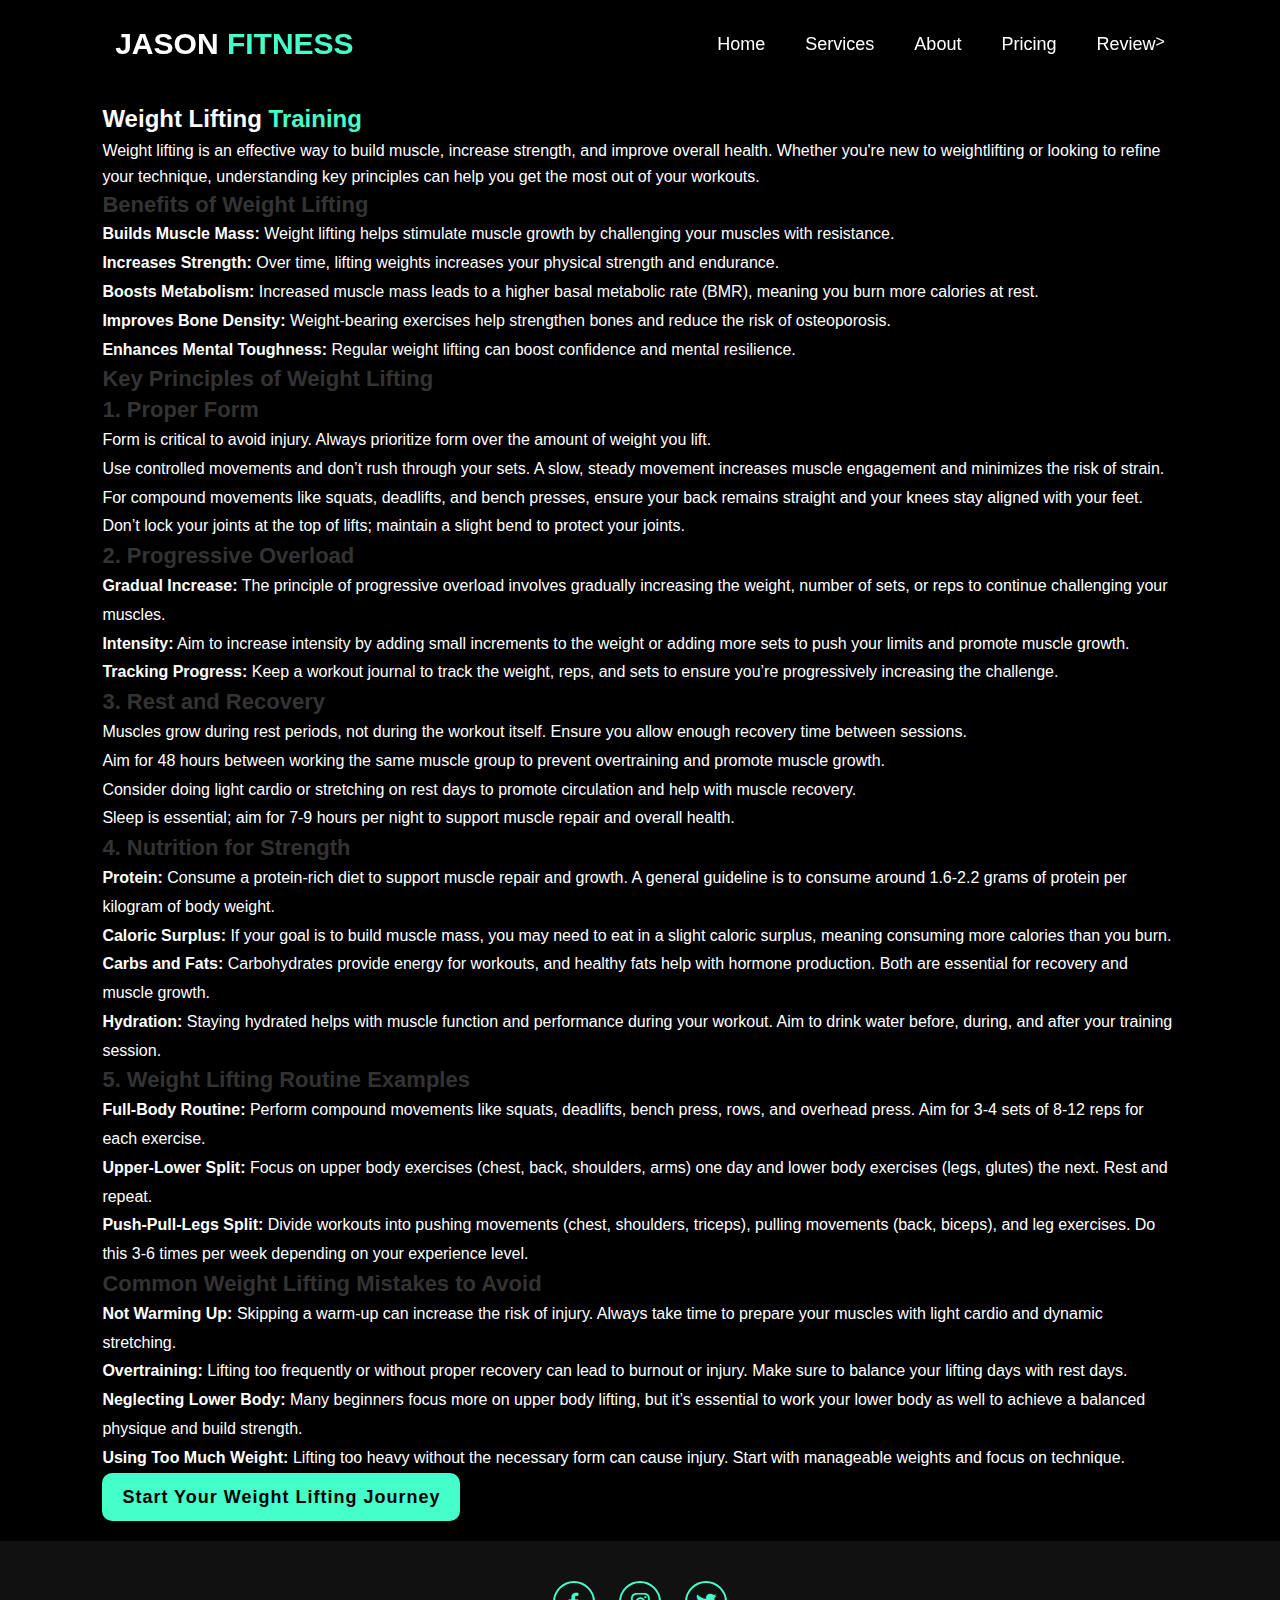
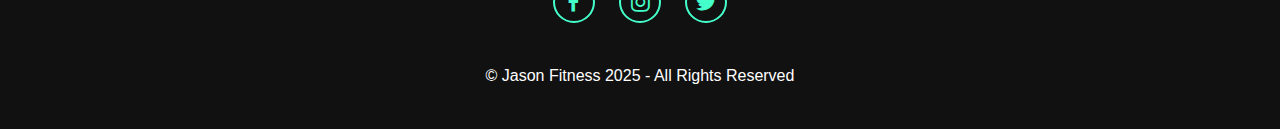
<file: weightlifting.html>
<!DOCTYPE html>
<html lang="en">
<head>
    <meta charset="UTF-8">
    <meta name="viewport" content="width=device-width, initial-scale=1.0">
    <title>Weight Lifting - Jason Fitness</title>
    <link rel="stylesheet" href="styles.css">
        <link rel="stylesheet" href="https://unpkg.com/aos@next/dist/aos.css" />
    <link href='https://unpkg.com/boxicons@2.1.4/css/boxicons.min.css' rel='stylesheet'>
    <link rel="stylesheet" href="styles.css">
    <style>
        body {
            font-size: 16px; /* Reduced font size for body text */
            line-height: 1.6; /* Increased line height for better readability */
        }
        h2.heading, h3, h4 {
            font-size: 22px; /* Reduced font size for headings */
            font-weight: bold;
            line-height: 1.4; /* Set line height for headings */
            color: #333; /* Set color same as in Fat Loss page */
        }
        ul {
            line-height: 1.8; /* Increased line height for list items */
        }
        .btn {
            font-size: 18px;
            padding: 10px 20px; /* Adjusted padding */
        }
    </style>

    <!-- SEO Meta Tags -->
<meta name="description" content="Join Jason Fitness for expert training, personalized plans, and powerful transformation goals.">
<meta name="keywords" content="fitness, gym, fat loss, muscle gain, weightlifting, strength training">
<meta name="author" content="Jason Fitness">

<!-- Open Graph Tags -->
<meta property="og:title" content="Jason Fitness">
<meta property="og:description" content="Transform your body with expert coaching and advanced training plans.">
<meta property="og:type" content="website">

</head>
<body>
    <header>
        <a href="services.html" class="logo">JASON <span>FITNESS</span></a>
        <ul class="navbar">
            <li><a href="index.html#home">Home</a></li>
            <li><a href="index.html#services">Services</a></li>
            <li><a href="index.html#about">About</a></li>
            <li><a href="index.html#plans">Pricing</a></li>
            <li><a href="index.html#review">Review</a></li>>
        </ul>
    </header>

    <section class="weight-lifting">
        <h2>Weight Lifting <span>Training</span></h2>
        <p>Weight lifting is an effective way to build muscle, increase strength, and improve overall health. Whether you're new to weightlifting or looking to refine your technique, understanding key principles can help you get the most out of your workouts.</p>

        <h3>Benefits of Weight Lifting</h3>
        <ul>
            <li><strong>Builds Muscle Mass:</strong> Weight lifting helps stimulate muscle growth by challenging your muscles with resistance.</li>
            <li><strong>Increases Strength:</strong> Over time, lifting weights increases your physical strength and endurance.</li>
            <li><strong>Boosts Metabolism:</strong> Increased muscle mass leads to a higher basal metabolic rate (BMR), meaning you burn more calories at rest.</li>
            <li><strong>Improves Bone Density:</strong> Weight-bearing exercises help strengthen bones and reduce the risk of osteoporosis.</li>
            <li><strong>Enhances Mental Toughness:</strong> Regular weight lifting can boost confidence and mental resilience.</li>
        </ul>

        <h3>Key Principles of Weight Lifting</h3>

        <h4>1. Proper Form</h4>
        <ul>
            <li>Form is critical to avoid injury. Always prioritize form over the amount of weight you lift.</li>
            <li>Use controlled movements and don’t rush through your sets. A slow, steady movement increases muscle engagement and minimizes the risk of strain.</li>
            <li>For compound movements like squats, deadlifts, and bench presses, ensure your back remains straight and your knees stay aligned with your feet.</li>
            <li>Don’t lock your joints at the top of lifts; maintain a slight bend to protect your joints.</li>
        </ul>

        <h4>2. Progressive Overload</h4>
        <ul>
            <li><strong>Gradual Increase:</strong> The principle of progressive overload involves gradually increasing the weight, number of sets, or reps to continue challenging your muscles.</li>
            <li><strong>Intensity:</strong> Aim to increase intensity by adding small increments to the weight or adding more sets to push your limits and promote muscle growth.</li>
            <li><strong>Tracking Progress:</strong> Keep a workout journal to track the weight, reps, and sets to ensure you’re progressively increasing the challenge.</li>
        </ul>

        <h4>3. Rest and Recovery</h4>
        <ul>
            <li>Muscles grow during rest periods, not during the workout itself. Ensure you allow enough recovery time between sessions.</li>
            <li>Aim for 48 hours between working the same muscle group to prevent overtraining and promote muscle growth.</li>
            <li>Consider doing light cardio or stretching on rest days to promote circulation and help with muscle recovery.</li>
            <li>Sleep is essential; aim for 7-9 hours per night to support muscle repair and overall health.</li>
        </ul>

        <h4>4. Nutrition for Strength</h4>
        <ul>
            <li><strong>Protein:</strong> Consume a protein-rich diet to support muscle repair and growth. A general guideline is to consume around 1.6-2.2 grams of protein per kilogram of body weight.</li>
            <li><strong>Caloric Surplus:</strong> If your goal is to build muscle mass, you may need to eat in a slight caloric surplus, meaning consuming more calories than you burn.</li>
            <li><strong>Carbs and Fats:</strong> Carbohydrates provide energy for workouts, and healthy fats help with hormone production. Both are essential for recovery and muscle growth.</li>
            <li><strong>Hydration:</strong> Staying hydrated helps with muscle function and performance during your workout. Aim to drink water before, during, and after your training session.</li>
        </ul>

        <h4>5. Weight Lifting Routine Examples</h4>
        <ul>
            <li><strong>Full-Body Routine:</strong> Perform compound movements like squats, deadlifts, bench press, rows, and overhead press. Aim for 3-4 sets of 8-12 reps for each exercise.</li>
            <li><strong>Upper-Lower Split:</strong> Focus on upper body exercises (chest, back, shoulders, arms) one day and lower body exercises (legs, glutes) the next. Rest and repeat.</li>
            <li><strong>Push-Pull-Legs Split:</strong> Divide workouts into pushing movements (chest, shoulders, triceps), pulling movements (back, biceps), and leg exercises. Do this 3-6 times per week depending on your experience level.</li>
        </ul>

        <h3>Common Weight Lifting Mistakes to Avoid</h3>
        <ul>
            <li><strong>Not Warming Up:</strong> Skipping a warm-up can increase the risk of injury. Always take time to prepare your muscles with light cardio and dynamic stretching.</li>
            <li><strong>Overtraining:</strong> Lifting too frequently or without proper recovery can lead to burnout or injury. Make sure to balance your lifting days with rest days.</li>
            <li><strong>Neglecting Lower Body:</strong> Many beginners focus more on upper body lifting, but it’s essential to work your lower body as well to achieve a balanced physique and build strength.</li>
            <li><strong>Using Too Much Weight:</strong> Lifting too heavy without the necessary form can cause injury. Start with manageable weights and focus on technique.</li>
        </ul>

        <a href="index.html#" class="btn">Start Your Weight Lifting Journey</a>
    </section>

    <footer class="footer">
        <div class="social">
            <a href="https://www.facebook.com/share/15dAQz59y8/?mibextid=wwXIfr" target="_blank"><i class='bx bxl-facebook' ></i></a>
            <a href="https://www.instagram.com/_sanele_m?igsh=OWFidG1tdTdveHFv&utm_source=qr" target="_blank"><i class='bx bxl-instagram' ></i></a>
            <a href="https://x.com/sanele21172173?s=21" target="_blank"><i class='bx bxl-twitter' ></i></a>
        </div>
    
        <p class="copyright">
            &copy; Jason Fitness 2025 - All Rights Reserved
        </p>
    </footer>
</body>
</html>
</file>
<file: styles.css>
* {
    margin: 0;
    padding: 0;
    box-sizing: border-box;
    text-decoration: none;
    list-style: none;
    border: none;
    outline: none;
    scroll-behavior: smooth;
    font-family: -apple-system, sans-serif;
}
:root {
     --bg-color: #000;
     --snd-bg-color: #111;
     --text-color: #fff;
     --main-color: #45ffca;
}
html {
    font-size: 62.5%;
    overflow-x: hidden;
}

body {
    background: var(--bg-color);
    color: var(--text-color);
}

section {
    min-height: 100vh;
    padding: 10rem 8% 2rem;
}

/* Header Section Code */

header {
    position: fixed;
    width: 100%;
    top: 0;
    right: 0;
    z-index: 1000;
    display: flex;
    justify-content: space-between;
    align-items: center;
    padding: 2rem 9%;
    background: rgba(0, 0, 0, 0.5);
    backdrop-filter: blur(10px);
    transition: all 0.5s ease;
}

.logo {
    font-size: 3rem;
    color: var(--text-color);
    font-weight: 800;
    cursor: pointer;
    transition: 0.3s ease-in-out;
}

.logo:hover {
    transform: scale(1.1);
}

span {
    color: var(--main-color);
}
.navbar {
    display: flex;
}
.navbar a {
    font-size: 1.8rem;
    font-weight: 500;
    color: var(--text-color);
    margin-left: 4rem;
    transition: all 0.5s ease;
    border-bottom: 3px solid transparent;
}

.navbar a:hover,
.navbar a.active{
  color: var(--main-color);
  border-bottom: 3px solid var(--main-color);  
}

.nav-btn {
    display: inline-block;
    padding: 1rem 2.8rem;
    background: transparent;
    color: var(--main-color);
    border: 2px solid var(--main-color);
    border-radius: 1rem;
    font-size: 1.6rem;
    font-weight: 600;
    transition: all 0.5s ease;
}

.nav-btn:hover {
    background: var(--main-color);
    color: var(--main-color);
    box-shadow: 0 0 18px var(--main-color);
}

#menu-icon { 
    font-size: 3.6rem;
    color: var(--main-color);
    cursor: pointer;
    display: none;
}

.modal {
    display: none;
    position: fixed;
    z-index: 1;
    left: 0;
    top: 0;
    width: 100%;
    height: 100%;
    background-color: rgba(0, 0, 0, 0.5);
}
.modal-content {
    background-color: #fff;
    margin: 5% auto;
    padding: 20px;
    width: 50%;
    border-radius: 10px;
    display: flex;
    flex-direction: column;
    gap: 10px;
}
.modal-content label {
    font-weight: bold;
}
.modal-content input, .modal-content select {
    width: 100%;
    padding: 8px;
    margin-top: 5px;
    border: 1px solid #ccc;
    border-radius: 5px;
    font-size: 14px;
}
.submit-btn {
    padding: 10px;
    background-color: #28a745;
    color: white;
    border: none;
    border-radius: 5px;
    cursor: pointer;
    font-size: 16px;
    text-align: center;
    display: block;
    width: 100%;
    margin-top: 10px;
}
.submit-btn:hover {
    background-color: #218838;
}
.close {
    float: right;
    font-size: 24px;
    cursor: pointer;
}

/* Home Section Code */

.home {
    display: flex;
    justify-content: center;
    align-items: center;
}

.home-content h3 {
    font-size: 5rem;
    font-weight: 700;
}

.home-content span {
    font-size: 4rem;
    font-weight: 550;
}

span {
    color: var(--main-color);
}

.home-content h1 {
    font-size: 5.6rem;
    font-weight: 700;
    line-height: 1.3;
}

.home-img img {
    width: 45vw;
}

.home-img::before {
    content: 'FITNESS';
    position: absolute;
    top: 10%;
    left: 30%;
    transform: translateX(-50%);
    font-size: 20rem;
    font-weight: 400;
    line-height: 20rem;
    color: var(--text-color);
    opacity: 0.1;
    z-index: -1;
}
.home-content p {
    font-size: 1.6rem;
    margin-bottom: 2rem;
    margin-top: 2rem;
} 

.btn{
    display: inline-block;
    padding: 1rem 2.8rem;
    background: var(--main-color);
    border-radius: 1rem;
    box-shadow: none;
    font-size: 1.6rem;
    color: var(--bg-color);
    letter-spacing: 0.1rem;
    font-weight: 600;
    transition: 0.5s ease;
}

.btn:hover {
    color: var(--text-color);
    box-shadow: 0 0 1.6rem var(--main-color);
}

/* Services Section Code */

  .services {
    background: var(--snd-bg-color);
  }

  .heading {
    text-align: center;
    font-size: 6.5rem;
  }

  .services-content {
    display: grid;
    grid-template-columns: repeat(auto-fit, minmax(350px, auto));
    align-items: center;
    gap: 2.3rem;
    margin-top: 4.1rem;
  }

  .row {
    background: var(--bg-color);
    border-radius: 27px;
    border: 1px solid transparent;
    box-shadow: 0 0 5px var(--main-color);
    padding: 20px;
    transition: all 0.5s ease;
  }

  .row img {
    height: auto;
    width: 100%;
    border-radius: 27px;
    margin-bottom: 1.4rem;
  }
  
.row h4 {
    font-size: 25px;
    font-weight: 700;
    margin-bottom: 10px;
    line-height: 1.4;
}

.row:hover {
    border: 1px solid var(--main-color);
    transform: translateY(-5px) scale(1.04);
    cursor: pointer;
}

.about {
    display: flex;
    justify-content: center;
    align-items: center;
    gap: 1rem;
}

.about-img img {
    width: 50vw;
    border: 2px solid var(--text-color);
    border-radius: 1rem;
    transition:  0.5s ease;
}

.about-img img:hover {
    transform: scale(1.02);
    border: 2px solid var(--main-color);
}

.about-content .heading {
    text-align: center;
    font-size: 6rem;
}

.about-content {
    padding: 0.3rem;
}

.about-content h2 {
    text-align: left;
    line-height: 1.2;
}

.about-content p {
    font-size: 1.6rem;
    margin: 2rem 0 2rem;
}

/* Pricing Section Code */

.plans {
    background: var(--snd-bg-color);
}

.plans-content {
    display: grid;
    grid-template-columns: repeat(auto-fit, minmax(300px, auto));
    align-items: center;
    gap: 2.3rem;
    margin-top: 4.2rem;
}

.box {
    padding: 30px 30px 50px 30px;
    height: 40rem;
    background: var(--bg-color);
    border-radius: 28px;
    border: 1px solid transparent;
    box-shadow: 0 0 5px var(--main-color);
    transition: all 0.5s ease;
    cursor: pointer;
}

.box h3 {
    font-size: 35px;
    font-weight: 600;
    margin-bottom: 10px;
}

.box h2 {
    font-size: 43px;
    font-weight: 700;
    margin-bottom: 20px;
}

.box ul li {
    list-style: square;
    font-size: 1.7rem;
    padding-bottom: 1.2rem;
}

.box a {
    display: inline-block;
    font-size: 22px;
    line-height: 1.2rem;
    font-weight: 700;
    padding: 7px 0;
    color: var(--text-color);
    border-bottom: 2px solid #5d6c83;
    transition: all 0.5s ease;
}

.box i {
    vertical-align: middle;
    font-size: 25px;
    color: var(--main-color);
    margin-left: 5px;
}

.box a:hover {
    border-bottom: 2px solid var(--main-color);
}

.box:hover {
    border: 1px solid var(--main-color);
    transform: translateY(-5px) scale(1.03);
}

/*Review Section Code */

.review {
    background: var(--bg-color);
}

.review-box {
    background-size: cover;
    display: flex;
    justify-content: center;
    align-items: center;
    flex-direction: column;
}

.review .heading {
    margin-bottom: 5rem;
}

.review-box img {
    width: 15rem;
    border-radius: 50%;
    border: 3px solid var(--main-color);
}

.wrapper {
    display: grid;
    grid-template-columns: repeat(3,1fr);
    gap: 3rem;
}

.review-item {
    min-height: 450px;
    min-width: 280px;
    background: var(--snd-bg-color);
    border: 3px solid rgba(238, 238, 238, 0.3);
    border-radius: 2rem;
    margin: 0 2rem;
    padding: 30px 40px;
    cursor: pointer;
    display: flex;
    flex-direction: column;
    justify-content: center;
    align-items: center;
    gap: 1rem;
    color: #fff;
    transition: 0.5s ease-in-out;
}

.review-item:hover {
    border: 3px solid var(--main-color);
    transform: translateY(-5px) scale(1.03);
}

.review-item h2 {
    font-size: 2.8rem;
}

.review-item p {
    font-size: 1.5rem;
    line-height: 1.3; 
    text-align: center;
}

#Star {
    color: gold;
    font-size: 2rem;
}

/* Footer Section code */

.footer {
    position: relative;
    bottom: 0;
    width: 100%;
    padding: 40px 0;
    background: var(--snd-bg-color);
}

.footer .social {
    text-align: center;
    padding-bottom: 20px;
    color: var(--main-color);
}

.footer .social a {
    font-size: 25px;
    color: var(--main-color);
    border: 2px solid var(--main-color);
    width: 42px;
    height: 42px;
    line-height: 42px;
    display: inline-block;
    text-align: center;
    border-radius: 50%;
    margin: 0 10px;
    transition: 0.5s ease-in-out;
}

.footer .social a:hover {
    transform: scale(1.2) translateY(-10px);
    background: var(--main-color);
    color: #131313;
    box-shadow: 0 0 25px var(--main-color);
} 

.footer .copyright {
    margin-top: 20px;
    text-align: center;
    font-size: 16px;
    color: var(--text-color);
}

/* ScrollBar Design */

::-webkit-scrollbar {
    width: 15px;
}

::-webkit-scrollbar-thumb {
    background: var(--main-color);
    width: 50px;
}

/* Responsive Design */

@media (max-width:1200px) {
    html {
        font-size: 55%;
    }
}
@media (max-width:991px) {
    #menu-icon {
        display: block;
    }
    .navbar {
        position: absolute;
        top: 100%;
        right: -100%;
        width: 255px;
        min-height: 100vh;
        display: flex;
        flex-direction: column;
        border: var(--bg-color);
        transition: all 0.5s ease;
    }
    .navbar a {
        display: block;
        padding: 17px;
        font-size: 22px;
    }
    .navbar.active {
        right: 0;
    }
    header {
        padding: 2rem 3%;
    }
    section {
        padding: 10rem 3%;
    }
    .services {
        padding: 7rem;
    }
    .about-content h2 {
        margin-top: 2rem;
        text-align: center;
        font-size: 5rem;
    }
    .review .wrapper {
        grid-template-columns: repeat(1,1fr);
    }
    .footer {
        padding: 40px 0;
    }
}

@media (max-width:786px) {
    .home {
        flex-direction: column;
    }
    .home-content h3 {
        font-size: 4.5rem;
        margin-top: 1.5rem;
    }
    .home-content h1 {
        font-size: 5rem;
        margin-top: 1.5rem;
    }
    .home-content {
        order: 2;
    }
    .home-img img {
        width: 70vw;
        margin-top: 4rem;
    }
    .about {
        flex-direction: column;
    }
    .about-img img {
        width: 70vw;
        margin-top: 4rem;
    }
    .about-content {
        text-align: center;
    }
    .about-content h2 {
        text-align: center;
    }
    .services h2 {
        margin-bottom: 3rem;
    }
}

@media (max-width:617px) {
    .home-img img {
        width: 80vw;
        margin-top: 8rem;
    }
    .about-img img {
        width: 70vw;
        margin-top: 4rem;
    }
}

@media (max-width:450px) {
    html {
        font-size: 50%;
    }

}

.strength-training-section h1 {
    font-size: 2rem;
    margin-bottom: 0.5rem;
}

.strength-training-section h2 {
    font-size: 1.5rem;
    margin-top: 1rem;
    margin-bottom: 0.5rem;
}

.strength-training-section p,
.strength-training-section ul li {
    font-size: 1.05rem;
    line-height: 1.6;
}
.strength-training-section {
    max-width: 900px;
    margin: auto;
    text-align: center;
}
/* Centered Modal Styling for Auth */
#authModal .modal-content {
    background-color: #fff;
    margin: 10% auto;
    padding: 20px;
    width: 90%;
    max-width: 400px;
    border-radius: 10px;
    display: flex;
    flex-direction: column;
    gap: 10px;
    color: #000;
}
.auth-btn {
    display: inline-block;
    padding: 1rem 2.8rem;
    background: transparent;
    color: var(--main-color);
    border: 2px solid var(--main-color);
    border-radius: 1rem;
    font-size: 1.6rem;
    font-weight: 600;
    transition: all 0.5s ease;
  }
  
  .auth-btn:hover {
    background: var(--main-color);
    color: var(--main-color);
    box-shadow: 0 0 18px var(--main-color);
  }

  /* ===== FIX MODAL Z-INDEX ISSUE ===== */

/* Header z-index should be lower than modal */
header {
    z-index: 999; /* Reduce from 1000 to 999 */
}

/* Modal should have higher z-index */
.modal {
    z-index: 1000; /* Increase to be above header */
    position: fixed;
    left: 0;
    top: 0;
    width: 100%;
    height: 100%;
    overflow: auto;
    background-color: rgba(0, 0, 0, 0.7); /* Darker overlay */
}

/* Modal content should also have high z-index */
.modal-content {
    position: relative;
    z-index: 1001; /* Higher than modal background */
    background-color: var(--bg-color);
    margin: 5% auto;
    padding: 30px;
    width: 90%;
    max-width: 500px;
    border-radius: 15px;
    border: 2px solid var(--main-color);
    box-shadow: 0 0 20px rgba(69, 255, 202, 0.3);
}

/* Ensure close button is visible */
.close {
    position: absolute;
    top: 15px;
    right: 20px;
    font-size: 28px;
    font-weight: bold;
    color: var(--main-color);
    cursor: pointer;
    z-index: 1002;
}

.close:hover {
    color: #fff;
}

/* Make sure modal is above everything */
.modal.show {
    display: block !important;
}

/* Optional: Add some margin-top to modal for mobile */
@media (max-width: 768px) {
    .modal-content {
        margin: 15% auto;
        width: 95%;
        padding: 20px;
    }
}

/* ========== MODAL FIXES ========== */

/* Fix header z-index */
header {
    z-index: 999; /* Was 1000, now 999 */
    position: fixed;
    width: 100%;
    top: 0;
}

/* Modal container */
.modal {
    display: none;
    position: fixed;
    z-index: 1000; /* Above header */
    left: 0;
    top: 0;
    width: 100%;
    height: 100%;
    background-color: rgba(0, 0, 0, 0.8);
    overflow-y: auto;
    padding-top: 80px; /* Space for header */
}

/* Modal content box */
.modal-content {
    background-color: var(--bg-color);
    margin: 0 auto;
    padding: 30px;
    width: 90%;
    max-width: 500px;
    border-radius: 15px;
    border: 2px solid var(--main-color);
    position: relative;
    top: 0;
    animation: modalSlideDown 0.3s ease-out;
}

/* Animation for modal */
@keyframes modalSlideDown {
    from {
        transform: translateY(-50px);
        opacity: 0;
    }
    to {
        transform: translateY(0);
        opacity: 1;
    }
}

/* Close button */
.close {
    position: absolute;
    top: 15px;
    right: 20px;
    font-size: 28px;
    font-weight: bold;
    color: var(--main-color);
    cursor: pointer;
    transition: color 0.3s;
}

.close:hover {
    color: #fff;
}

/* Mobile responsiveness */
@media (max-width: 768px) {
    .modal {
        padding-top: 70px;
    }
    
    .modal-content {
        margin: 10px auto;
        width: 95%;
        padding: 20px;
    }
}

/* Prevent body scroll when modal is open */
body.modal-open {
    overflow: hidden;
}

/* ===== UPDATED SERVICES SECTION - 3 CARDS PER ROW ===== */

.services {
    background: var(--snd-bg-color);
    padding: 8rem 5% 4rem;
}

.heading {
    text-align: center;
    font-size: 4.5rem;
    margin-bottom: 3rem;
}

.services-content {
    display: grid;
    grid-template-columns: repeat(3, 1fr);
    gap: 2.5rem;
    margin-top: 2rem;
}

.row {
    background: var(--bg-color);
    border-radius: 20px;
    overflow: hidden;
    border: 1px solid rgba(69, 255, 202, 0.1);
    transition: all 0.4s cubic-bezier(0.175, 0.885, 0.32, 1.275);
    display: flex;
    flex-direction: column;
    height: 100%;
}

.row:hover {
    transform: translateY(-12px);
    border-color: var(--main-color);
    box-shadow: 0 15px 30px rgba(69, 255, 202, 0.15);
}

.service-img {
    position: relative;
    height: 220px;
    overflow: hidden;
}

.service-img img {
    width: 100%;
    height: 100%;
    object-fit: cover;
    transition: transform 0.5s ease;
}

.row:hover .service-img img {
    transform: scale(1.08);
}

.service-overlay {
    position: absolute;
    top: 0;
    left: 0;
    width: 100%;
    height: 100%;
    background: rgba(0, 0, 0, 0.6);
    display: flex;
    align-items: center;
    justify-content: center;
    opacity: 0;
    transition: opacity 0.3s ease;
}

.row:hover .service-overlay {
    opacity: 1;
}

.service-btn {
    padding: 10px 25px;
    background: var(--main-color);
    color: var(--bg-color);
    border-radius: 8px;
    font-weight: 600;
    font-size: 1.4rem;
    transition: all 0.3s ease;
}

.service-btn:hover {
    background: #33e0b0;
    transform: scale(1.05);
}

.service-info {
    padding: 25px;
    flex-grow: 1;
    display: flex;
    flex-direction: column;
}

.service-info h4 {
    font-size: 2.2rem;
    margin-bottom: 12px;
    color: var(--text-color);
}

.service-info h4 a {
    color: var(--text-color);
    transition: color 0.3s ease;
    text-decoration: none;
}

.service-info h4 a:hover {
    color: var(--main-color);
}

.service-info p {
    font-size: 1.5rem;
    line-height: 1.6;
    color: #ccc;
    margin-bottom: 15px;
    flex-grow: 1;
}

.service-tags {
    display: flex;
    gap: 8px;
    flex-wrap: wrap;
    margin-top: auto;
}

.tag {
    background: rgba(69, 255, 202, 0.1);
    color: var(--main-color);
    padding: 5px 12px;
    border-radius: 20px;
    font-size: 1.2rem;
    font-weight: 500;
}

/* Responsive Design */
@media (max-width: 1200px) {
    .services-content {
        grid-template-columns: repeat(2, 1fr);
        gap: 2rem;
    }
}

@media (max-width: 768px) {
    .services-content {
        grid-template-columns: 1fr;
        gap: 1.8rem;
    }
    
    .services {
        padding: 6rem 3% 3rem;
    }
    
    .heading {
        font-size: 3.5rem;
    }
    
    .service-img {
        height: 200px;
    }
}

/* Animation for service items */
.row {
    animation: fadeInUp 0.6s ease-out forwards;
    opacity: 0;
}

.row:nth-child(1) { animation-delay: 0.1s; }
.row:nth-child(2) { animation-delay: 0.2s; }
.row:nth-child(3) { animation-delay: 0.3s; }
.row:nth-child(4) { animation-delay: 0.4s; }
.row:nth-child(5) { animation-delay: 0.5s; }
.row:nth-child(6) { animation-delay: 0.6s; }

@keyframes fadeInUp {
    from {
        opacity: 0;
        transform: translateY(30px);
    }
    to {
        opacity: 1;
        transform: translateY(0);
    }
}

/* Section spacing */
section {
    scroll-margin-top: 80px;
}
</file>
